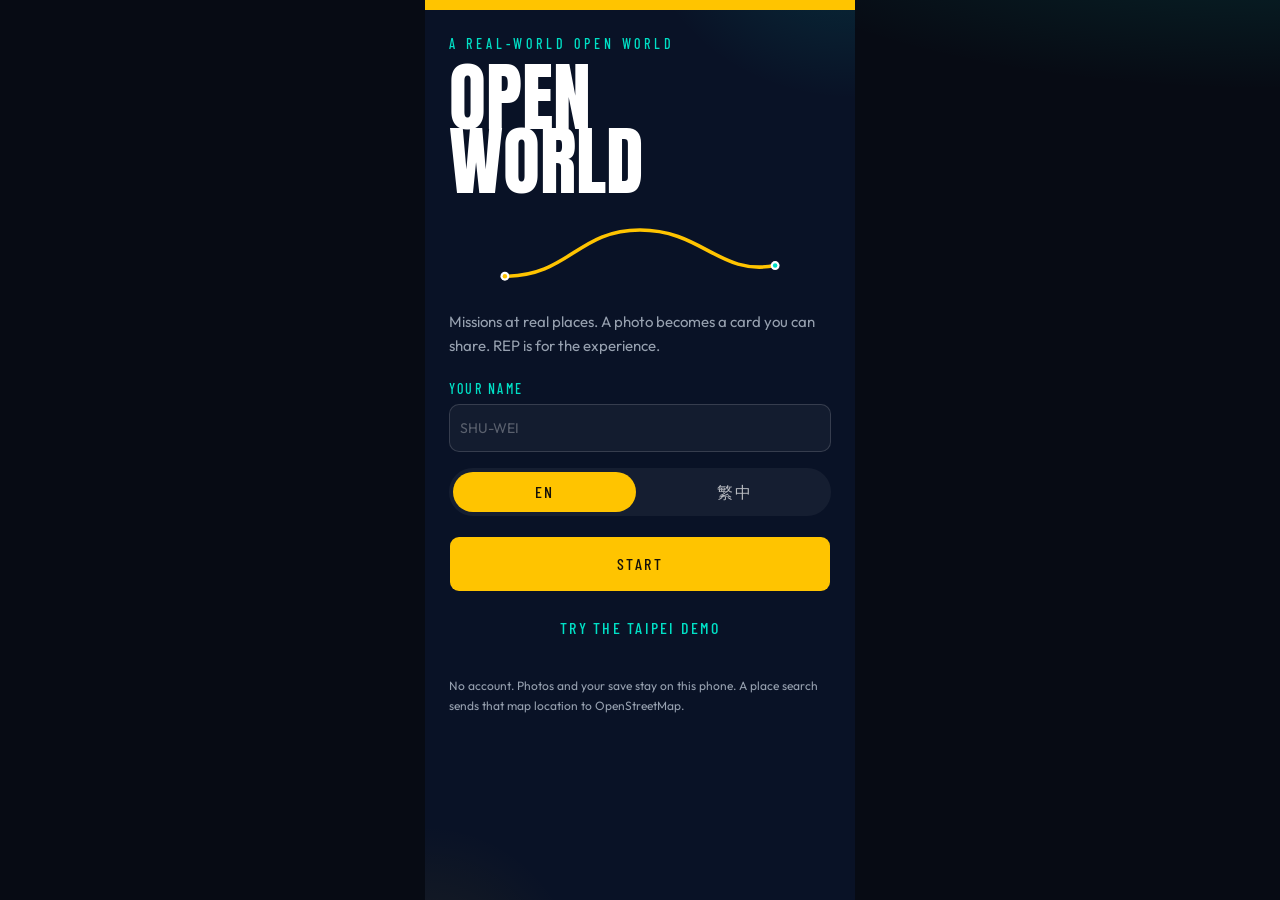
<file: index.html>
<!DOCTYPE html><html lang="en" class="dark h-full antialiased"><head><meta charSet="utf-8"/><link rel="preconnect" href="/" crossorigin=""/><meta name="viewport" content="width=device-width, initial-scale=1, viewport-fit=cover"/><link rel="stylesheet" href="/_next/static/chunks/3cpn9yuskxcg9.css" data-precedence="next"/><link rel="stylesheet" href="/_next/static/chunks/2ddmrojwgxvfe.css" data-precedence="next"/><link rel="preload" as="script" fetchPriority="low" href="/_next/static/chunks/0xa--a0onjdk5.js"/><script src="/_next/static/chunks/1dvheboohuxtk.js" async=""></script><script src="/_next/static/chunks/39_j1bdzreq0m.js" async=""></script><script src="/_next/static/chunks/turbopack-2u1d16houkiyo.js" async=""></script><script src="/_next/static/chunks/26xk0eqm2p569.js" async=""></script><script src="/_next/static/chunks/0a-i5g1e-lqle.js" async=""></script><script src="/_next/static/chunks/2zt9_sg4eadkt.js" async=""></script><meta name="theme-color" content="#091226"/><title>OPENWORLD</title><meta name="description" content="A real-world open-world game. Missions nearby. Cards you can share. REP for the experience."/><meta name="application-name" content="OPENWORLD"/><link rel="manifest" href="/manifest.webmanifest"/><meta name="format-detection" content="telephone=no"/><meta name="mobile-web-app-capable" content="yes"/><meta name="apple-mobile-web-app-title" content="OPENWORLD"/><meta name="apple-mobile-web-app-status-bar-style" content="black-translucent"/><link rel="icon" href="/favicon.ico?favicon.117ezoe8m31dk.ico" sizes="48x48" type="image/x-icon"/><link rel="icon" href="/icons/icon-192.png" sizes="192x192" type="image/png"/><link rel="apple-touch-icon" href="/icons/apple-touch-icon.png" sizes="180x180"/><script src="/_next/static/chunks/0cz1d0mv5g_q7.js" noModule=""></script></head><body class="min-h-dvh"><div hidden=""><!--$--><!--/$--></div><div class="grid min-h-dvh place-items-center bg-ink"><div class="text-center"><div class="font-display text-5xl tracking-wide text-white">OPENWORLD</div><div class="mt-3 font-condensed text-sm tracking-[0.28em] text-teal">LOADING SAVE</div></div></div><!--$--><!--/$--><script id="_R_">(globalThis["TURBOPACK"] || (globalThis["TURBOPACK"] = [])).push({"otherChunks":["static/chunks/0xa--a0onjdk5.js","static/chunks/1dvheboohuxtk.js","static/chunks/39_j1bdzreq0m.js"],"runtimeModuleIds":[94553]});</script><script src="/_next/static/chunks/0xa--a0onjdk5.js" async=""></script><script>(self.__next_f=self.__next_f||[]).push([0])</script><script>self.__next_f.push([1,"1:\"$Sreact.fragment\"\n2:\"/_next/static/chunks/26xk0eqm2p569.js\"\n3:I[39756,[\"$2\"],\"default\"]\n4:I[37457,[\"$2\"],\"default\"]\n5:I[33334,[\"$2\"],\"PwaRegister\"]\n7:\"/_next/static/chunks/0a-i5g1e-lqle.js\"\n8:\"/_next/static/chunks/2zt9_sg4eadkt.js\"\n9:I[24863,[\"$2\",\"$7\",\"$8\"],\"GameApp\"]\na:I[97367,[\"$2\"],\"OutletBoundary\"]\nb:\"$Sreact.suspense\"\nd:\"ViewportBoundary\"\ne:I[97367,[\"$2\"],\"$d\"]\n10:\"MetadataBoundary\"\n11:I[97367,[\"$2\"],\"$10\"]\n13:I[68027,[\"$2\"],\"default\",1]\n:HL[\"/_next/static/chunks/3cpn9yuskxcg9.css\",\"style\"]\n:HC[\"/\",\"\"]\n:HL[\"/_next/static/chunks/2ddmrojwgxvfe.css\",\"style\"]\n6:[[\"children\",{\"s\":\"__PAGE__\",\"h\":512,\"d\":{\"r\":[\"$\",\"$1\",\"c\",{\"children\":[[\"$\",\"$L9\",null,{}],[[\"$\",\"link\",\"0\",{\"rel\":\"stylesheet\",\"href\":\"/_next/static/chunks/2ddmrojwgxvfe.css\",\"precedence\":\"next\",\"crossOrigin\":\"$undefined\",\"nonce\":\"$undefined\"}],[\"$\",\"script\",\"script-0\",{\"src\":\"/_next/static/chunks/0a-i5g1e-lqle.js\",\"async\":true,\"nonce\":\"$undefined\"}],[\"$\",\"script\",\"script-1\",{\"src\":\"/_next/static/chunks/2zt9_sg4eadkt.js\",\"async\":true,\"nonce\":\"$undefined\"}]],[\"$\",\"$La\",null,{\"children\":[\"$\",\"$b\",null,{\"name\":\"Next.MetadataOutlet\",\"children\":\"$@c\"}]}]]}],\"p\":false,\"v\":null}}]]\n0:{\"P\":null,\"c\":[\"\",\"\"],\"q\":\"\",\"i\":false,\"t\":{\"t\":{\"s\":\"\",\"h\":528,\"d\":{\"r\":[\"$\",\"$1\",\"c\",{\"children\":[[[\"$\",\"link\",\"0\",{\"rel\":\"stylesheet\",\"href\":\"/_next/static/chunks/3cpn9yuskxcg9.css\",\"precedence\":\"next\",\"crossOrigin\":\"$undefined\",\"nonce\":\"$undefined\"}],[\"$\",\"script\",\"script-0\",{\"src\":\"/_next/static/chunks/26xk0eqm2p569.js\",\"async\":true,\"nonce\":\"$undefined\"}]],[\"$\",\"html\",null,{\"lang\":\"en\",\"className\":\"dark h-full antialiased\",\"children\":[\"$\",\"body\",null,{\"className\":\"min-h-dvh\",\"children\":[[\"$\",\"$L3\",null,{\"parallelRouterKey\":\"children\",\"error\":\"$undefined\",\"errorStyles\":\"$undefined\",\"errorScripts\":\"$undefined\",\"template\":[\"$\",\"$L4\",null,{}],\"templateStyles\":\"$undefined\",\"templateScripts\":\"$undefined\",\"notFound\":[[[\"$\",\"title\",null,{\"children\":\"404: This page could not be found.\"}],[\"$\",\"div\",null,{\"style\":{\"fontFamily\":\"system-ui,\\\"Segoe UI\\\",Roboto,Helvetica,Arial,sans-serif,\\\"Apple Color Emoji\\\",\\\"Segoe UI Emoji\\\"\",\"height\":\"100vh\",\"textAlign\":\"center\",\"display\":\"flex\",\"flexDirection\":\"column\",\"alignItems\":\"center\",\"justifyContent\":\"center\"},\"children\":[\"$\",\"div\",null,{\"children\":[[\"$\",\"style\",null,{\"dangerouslySetInnerHTML\":{\"__html\":\"body{color:#000;background:#fff;margin:0}.next-error-h1{border-right:1px solid rgba(0,0,0,.3)}@media (prefers-color-scheme:dark){body{color:#fff;background:#000}.next-error-h1{border-right:1px solid rgba(255,255,255,.3)}}\"}}],[\"$\",\"h1\",null,{\"className\":\"next-error-h1\",\"style\":{\"display\":\"inline-block\",\"margin\":\"0 20px 0 0\",\"padding\":\"0 23px 0 0\",\"fontSize\":24,\"fontWeight\":500,\"verticalAlign\":\"top\",\"lineHeight\":\"49px\"},\"children\":404}],[\"$\",\"div\",null,{\"style\":{\"display\":\"inline-block\"},\"children\":[\"$\",\"h2\",null,{\"style\":{\"fontSize\":14,\"fontWeight\":400,\"lineHeight\":\"49px\",\"margin\":0},\"children\":\"This page could not be found.\"}]}]]}]}]],[]],\"forbidden\":\"$undefined\",\"unauthorized\":\"$undefined\"}],[\"$\",\"$L5\",null,{}]]}]}]]}],\"p\":false,\"v\":null},\"c\":\"$Q6\"},\"h\":{\"r\":[\"$\",\"$1\",\"h\",{\"children\":[null,[\"$\",\"$Le\",null,{\"children\":\"$Lf\"}],[\"$\",\"$L11\",null,{\"children\":[[\"$\",\"div\",null,{\"hidden\":true,\"children\":[\"$\",\"$b\",null,{\"name\":\"Next.Metadata\",\"children\":\"$L12\"}]}],null]}],null]}],\"p\":false,\"v\":null}},\"m\":\"$undefined\",\"G\":[\"$13\",[[\"$\",\"link\",\"0\",{\"rel\":\"stylesheet\",\"href\":\"/_next/static/chunks/3cpn9yuskxcg9.css\",\"precedence\":\"next\",\"crossOrigin\":\"$undefined\",\"nonce\":\"$undefined\"}]]],\"S\":true,\"r\":\"$undefined\",\"s\":\"$undefined\",\"a\":\"$undefined\",\"l\":\"$undefined\",\"p\":\"$undefined\",\"d\":\"$undefined\",\"b\":\"Z3m6jj2Qt_SIzEOcda5C7\"}\nf:[[\"$\",\"meta\",\"0\",{\"charSet\":\"utf-8\"}],[\"$\",\"meta\",\"1\",{\"name\":\"viewport\",\"content\":\"width=device-width, initial-scale=1, viewport-fit=cover\"}],[\"$\",\"meta\",\"2\",{\"name\":\"theme-color\",\"content\":\"#091226\"}]]\n14:I[27201,[\"$2\"],\"IconMark\"]\nc:null\n12:[[\"$\",\"title\",\"0\",{\"children\":\"OPENWORLD\"}],[\"$\",\"meta\",\"1\",{\"name\":\"description\",\"content\":\"A real-world open-world game. Missions nearby. Cards you can share. REP for the experience.\"}],[\"$\",\"meta\",\"2\",{\"name\":\"application-name\",\"content\":\"OPENWORLD\"}],[\"$\",\"link\",\"3\",{\"rel\":\"manifest\",\"href\":\"/manifest.webmanifest\",\"crossOrigin\":\"$undefined\"}],[\"$\",\"meta\",\"4\",{\"name\":\"format-detection\",\"content\":\"telephone=no\"}],[\"$\",\"meta\",\"5\",{\"name\":\"mobile-web-app-capable\",\"content\":\"yes\"}],[\"$\",\"meta\",\"6\",{\"name\":\"apple-mobile-web-app-title\",\"content\":\"OPENWORLD\"}],[\"$\",\"meta\",\"7\",{\"name\":\"apple-mobile-web-app-status-bar-style\",\"content\":\"black-translucent\"}],[\"$\",\"link\",\"8\",{\"rel\":\"icon\",\"href\":\"/favicon.ico?favicon.117ezoe8m31dk.ico\",\"sizes\":\"48x48\",\"type\":\"image/x-icon\"}],[\"$\",\"link\",\"9\",{\"rel\":\"icon\",\"href\":\"/icons/icon-192.png\",\"sizes\":\"192x192\",\"type\":\"image/png\"}],[\"$\",\"link\",\"10\",{\"rel\":\"apple-touch-icon\",\"href\":\"/icons/apple-touch-icon.png\",\"sizes\":\"180x180\"}],[\"$\",\"$L14\",\"11\",{}]]\n"])</script></body></html>
</file>
<file: _next/static/chunks/3cpn9yuskxcg9.css>
@font-face{font-family:Anton;font-style:normal;font-display:swap;font-weight:400;src:url(../media/anton-latin-400-normal.2c_xnsc2yf3c2.woff2)format("woff2"),url(../media/anton-latin-400-normal.18u6h8o_3j6ll.woff)format("woff")}
@font-face{font-family:Barlow Condensed;font-style:normal;font-display:swap;font-weight:500;src:url(../media/barlow-condensed-latin-500-normal.3wun_rgcl0ums.woff2)format("woff2"),url(../media/barlow-condensed-latin-500-normal.28rq7sis4b5t1.woff)format("woff")}
@font-face{font-family:Barlow Condensed;font-style:normal;font-display:swap;font-weight:600;src:url(../media/barlow-condensed-latin-600-normal.289y3avl9x-vx.woff2)format("woff2"),url(../media/barlow-condensed-latin-600-normal.0gvkp1c3flf_w.woff)format("woff")}
@font-face{font-family:Barlow Condensed;font-style:normal;font-display:swap;font-weight:700;src:url(../media/barlow-condensed-latin-700-normal.21s4tc4km7afu.woff2)format("woff2"),url(../media/barlow-condensed-latin-700-normal.1on3xg---ibgx.woff)format("woff")}
@font-face{font-family:Outfit;font-style:normal;font-display:swap;font-weight:400;src:url(../media/outfit-latin-400-normal.0qc9jx-02bjhr.woff2)format("woff2"),url(../media/outfit-latin-400-normal.37r-0e7n667xn.woff)format("woff")}
@font-face{font-family:Outfit;font-style:normal;font-display:swap;font-weight:500;src:url(../media/outfit-latin-500-normal.3r7bui-qf0qs6.woff2)format("woff2"),url(../media/outfit-latin-500-normal.19m0jrgfggs83.woff)format("woff")}
@font-face{font-family:Outfit;font-style:normal;font-display:swap;font-weight:600;src:url(../media/outfit-latin-600-normal.3s68twez8chh7.woff2)format("woff2"),url(../media/outfit-latin-600-normal.2q9xwmp-q4tgu.woff)format("woff")}
@layer properties{@supports (((-webkit-hyphens:none)) and (not (margin-trim:inline))) or ((-moz-orient:inline) and (not (color:rgb(from red r g b)))){:root,:host{--shimmer-angle:20deg}*,:before,:after,::backdrop{--tw-translate-x:0;--tw-translate-y:0;--tw-translate-z:0;--tw-rotate-x:initial;--tw-rotate-y:initial;--tw-rotate-z:initial;--tw-skew-x:initial;--tw-skew-y:initial;--tw-space-y-reverse:0;--tw-border-style:solid;--tw-leading:initial;--tw-font-weight:initial;--tw-tracking:initial;--tw-shadow:0 0 #0000;--tw-shadow-color:initial;--tw-shadow-alpha:100%;--tw-inset-shadow:0 0 #0000;--tw-inset-shadow-color:initial;--tw-inset-shadow-alpha:100%;--tw-ring-color:initial;--tw-ring-shadow:0 0 #0000;--tw-inset-ring-color:initial;--tw-inset-ring-shadow:0 0 #0000;--tw-ring-inset:initial;--tw-ring-offset-width:0px;--tw-ring-offset-color:#fff;--tw-ring-offset-shadow:0 0 #0000;--tw-outline-style:solid;--tw-blur:initial;--tw-brightness:initial;--tw-contrast:initial;--tw-grayscale:initial;--tw-hue-rotate:initial;--tw-invert:initial;--tw-opacity:initial;--tw-saturate:initial;--tw-sepia:initial;--tw-drop-shadow:initial;--tw-drop-shadow-color:initial;--tw-drop-shadow-alpha:100%;--tw-drop-shadow-size:initial;--tw-backdrop-blur:initial;--tw-backdrop-brightness:initial;--tw-backdrop-contrast:initial;--tw-backdrop-grayscale:initial;--tw-backdrop-hue-rotate:initial;--tw-backdrop-invert:initial;--tw-backdrop-opacity:initial;--tw-backdrop-saturate:initial;--tw-backdrop-sepia:initial;--tw-duration:initial;--tw-content:"";--tw-animation-delay:0s;--tw-animation-direction:normal;--tw-animation-duration:initial;--tw-animation-fill-mode:none;--tw-animation-iteration-count:1;--tw-enter-blur:0;--tw-enter-opacity:1;--tw-enter-rotate:0;--tw-enter-scale:1;--tw-enter-translate-x:0;--tw-enter-translate-y:0;--tw-exit-blur:0;--tw-exit-opacity:1;--tw-exit-rotate:0;--tw-exit-scale:1;--tw-exit-translate-x:0;--tw-exit-translate-y:0;--scroll-fade-t:0px;--scroll-fade-b:0px;--scroll-fade-s:0px;--scroll-fade-e:0px;--scroll-fade-mask:initial;--shimmer-image:initial;--shimmer-text-fill:initial}}}@layer theme{:root,:host{--color-black:#000;--color-white:#fff;--spacing:.25rem;--container-sm:24rem;--text-xs:.75rem;--text-xs--line-height:calc(1 / .75);--text-sm:.875rem;--text-sm--line-height:calc(1.25 / .875);--text-base:1rem;--text-base--line-height:calc(1.5 / 1);--text-lg:1.125rem;--text-lg--line-height:calc(1.75 / 1.125);--text-2xl:1.5rem;--text-2xl--line-height:calc(2 / 1.5);--text-3xl:1.875rem;--text-3xl--line-height:calc(2.25 / 1.875);--text-4xl:2.25rem;--text-4xl--line-height:calc(2.5 / 2.25);--text-5xl:3rem;--text-5xl--line-height:1;--font-weight-medium:500;--tracking-wide:.025em;--tracking-widest:.1em;--leading-relaxed:1.625;--radius-md:calc(var(--radius) * .8);--animate-pulse:pulse 2s cubic-bezier(.4, 0, .6, 1) infinite;--blur-xs:4px;--blur-md:12px;--default-transition-duration:.15s;--default-transition-timing-function:cubic-bezier(.4, 0, .2, 1);--default-font-family:"Outfit", "PingFang TC", "Noto Sans CJK TC", "WenQuanYi Micro Hei", sans-serif;--default-mono-font-family:var(--font-geist-mono)}}@layer base{*,:after,:before,::backdrop{box-sizing:border-box;border:0 solid;margin:0;padding:0}::file-selector-button{box-sizing:border-box;border:0 solid;margin:0;padding:0}html,:host{-webkit-text-size-adjust:100%;tab-size:4;line-height:1.5;font-family:var(--default-font-family,-apple-system, BlinkMacSystemFont, "Segoe UI", Roboto, "Helvetica Neue", "Noto Sans", Arial, sans-serif, "Apple Color Emoji", "Segoe UI Emoji", "Segoe UI Symbol", "Noto Color Emoji");font-feature-settings:var(--default-font-feature-settings,normal);font-variation-settings:var(--default-font-variation-settings,normal);-webkit-tap-highlight-color:transparent}hr{height:0;color:inherit;border-top-width:1px}abbr:where([title]){-webkit-text-decoration:underline dotted;text-decoration:underline dotted}h1,h2,h3,h4,h5,h6{font-size:inherit;font-weight:inherit}a{color:inherit;-webkit-text-decoration:inherit;-webkit-text-decoration:inherit;-webkit-text-decoration:inherit;-webkit-text-decoration:inherit;text-decoration:inherit}b,strong{font-weight:bolder}code,kbd,samp,pre{font-family:var(--default-mono-font-family,ui-monospace, SFMono-Regular, Menlo, Monaco, Consolas, "Liberation Mono", "Courier New", monospace);font-feature-settings:var(--default-mono-font-feature-settings,normal);font-variation-settings:var(--default-mono-font-variation-settings,normal);font-size:1em}small{font-size:80%}sub,sup{vertical-align:baseline;font-size:75%;line-height:0;position:relative}sub{bottom:-.25em}sup{top:-.5em}table{text-indent:0;border-color:inherit;border-collapse:collapse}:-moz-focusring:where(:not(iframe)){outline:auto}progress{vertical-align:baseline}summary{display:list-item}ol,ul,menu{list-style:none}img,svg,video,canvas,audio,iframe,embed,object{vertical-align:middle;display:block}img,video{max-width:100%;height:auto}button,input,select,optgroup,textarea{font:inherit;font-feature-settings:inherit;font-variation-settings:inherit;letter-spacing:inherit;color:inherit;opacity:1;background-color:#0000;border-radius:0}::file-selector-button{font:inherit;font-feature-settings:inherit;font-variation-settings:inherit;letter-spacing:inherit;color:inherit;opacity:1;background-color:#0000;border-radius:0}:where(select:is([multiple],[size])) optgroup{font-weight:bolder}:where(select:is([multiple],[size])) optgroup option{padding-inline-start:20px}::file-selector-button{margin-inline-end:4px}::placeholder{opacity:1}@supports (not ((-webkit-appearance:-apple-pay-button))) or (contain-intrinsic-size:1px){::placeholder{color:currentColor}@supports (color:color-mix(in lab, red, red)){::placeholder{color:color-mix(in oklab, currentcolor 50%, transparent)}}}textarea{resize:vertical}::-webkit-search-decoration{-webkit-appearance:none}::-webkit-date-and-time-value{min-height:1lh;text-align:inherit}::-webkit-datetime-edit{display:inline-flex}::-webkit-datetime-edit-fields-wrapper{padding:0}::-webkit-datetime-edit{padding-block:0}::-webkit-datetime-edit-year-field{padding-block:0}::-webkit-datetime-edit-month-field{padding-block:0}::-webkit-datetime-edit-day-field{padding-block:0}::-webkit-datetime-edit-hour-field{padding-block:0}::-webkit-datetime-edit-minute-field{padding-block:0}::-webkit-datetime-edit-second-field{padding-block:0}::-webkit-datetime-edit-millisecond-field{padding-block:0}::-webkit-datetime-edit-meridiem-field{padding-block:0}::-webkit-calendar-picker-indicator{line-height:1}:-moz-ui-invalid{box-shadow:none}button,input:where([type=button],[type=reset],[type=submit]){appearance:button}::file-selector-button{appearance:button}::-webkit-inner-spin-button{height:auto}::-webkit-outer-spin-button{height:auto}[hidden]:where(:not([hidden=until-found])){display:none!important}*{border-color:var(--border);outline-color:var(--ring)}@supports (color:color-mix(in lab, red, red)){*{outline-color:color-mix(in oklab, var(--ring) 50%, transparent)}}body{background-color:var(--background);color:var(--foreground)}html{font-family:Outfit,PingFang TC,Noto Sans CJK TC,WenQuanYi Micro Hei,sans-serif}body{color:#f4f7fb;background:#070b14}}@layer components;@layer utilities{.pointer-events-none{pointer-events:none}.visible{visibility:visible}.sr-only{clip-path:inset(50%);white-space:nowrap;border-width:0;width:1px;height:1px;margin:-1px;padding:0;position:absolute;overflow:hidden}.absolute{position:absolute}.fixed{position:fixed}.relative{position:relative}.static{position:static}.sticky{position:sticky}.inset-0{inset:0}.top-0{top:0}.top-1\/2{top:50%}.top-2{top:calc(var(--spacing) * 2)}.right-2{right:calc(var(--spacing) * 2)}.bottom-0{bottom:0}.bottom-24{bottom:calc(var(--spacing) * 24)}.left-0{left:0}.left-1\/2{left:50%}.isolate{isolation:isolate}.z-20{z-index:20}.z-30{z-index:30}.z-40{z-index:40}.z-50{z-index:50}.container{width:100%}@media (min-width:40rem){.container{max-width:40rem}}@media (min-width:48rem){.container{max-width:48rem}}@media (min-width:64rem){.container{max-width:64rem}}@media (min-width:80rem){.container{max-width:80rem}}@media (min-width:96rem){.container{max-width:96rem}}.-mx-4{margin-inline:calc(var(--spacing) * -4)}.mt-1{margin-top:var(--spacing)}.mt-2{margin-top:calc(var(--spacing) * 2)}.mt-3{margin-top:calc(var(--spacing) * 3)}.mt-4{margin-top:calc(var(--spacing) * 4)}.mt-5{margin-top:calc(var(--spacing) * 5)}.mt-6{margin-top:calc(var(--spacing) * 6)}.-mb-4{margin-bottom:calc(var(--spacing) * -4)}.mb-2{margin-bottom:calc(var(--spacing) * 2)}.ml-1{margin-left:var(--spacing)}.block{display:block}.flex{display:flex}.grid{display:grid}.hidden{display:none}.inline-block{display:inline-block}.inline-flex{display:inline-flex}.table{display:table}.field-sizing-content{field-sizing:content}.aspect-\[4\/5\]{aspect-ratio:4/5}.size-6{width:calc(var(--spacing) * 6);height:calc(var(--spacing) * 6)}.size-7{width:calc(var(--spacing) * 7);height:calc(var(--spacing) * 7)}.size-8{width:calc(var(--spacing) * 8);height:calc(var(--spacing) * 8)}.size-9{width:calc(var(--spacing) * 9);height:calc(var(--spacing) * 9)}.h-1{height:var(--spacing)}.h-2\.5{height:calc(var(--spacing) * 2.5)}.h-3{height:calc(var(--spacing) * 3)}.h-3\.5{height:calc(var(--spacing) * 3.5)}.h-6{height:calc(var(--spacing) * 6)}.h-7{height:calc(var(--spacing) * 7)}.h-8{height:calc(var(--spacing) * 8)}.h-9{height:calc(var(--spacing) * 9)}.h-10{height:calc(var(--spacing) * 10)}.h-11{height:calc(var(--spacing) * 11)}.h-12{height:calc(var(--spacing) * 12)}.h-14{height:calc(var(--spacing) * 14)}.h-16{height:calc(var(--spacing) * 16)}.h-20{height:calc(var(--spacing) * 20)}.h-24{height:calc(var(--spacing) * 24)}.h-40{height:calc(var(--spacing) * 40)}.h-\[52dvh\]{height:52dvh}.h-full{height:100%}.min-h-16{min-height:calc(var(--spacing) * 16)}.min-h-24{min-height:calc(var(--spacing) * 24)}.min-h-dvh{min-height:100dvh}.w-1\.5{width:calc(var(--spacing) * 1.5)}.w-3{width:calc(var(--spacing) * 3)}.w-3\.5{width:calc(var(--spacing) * 3.5)}.w-16{width:calc(var(--spacing) * 16)}.w-24{width:calc(var(--spacing) * 24)}.w-\[min\(92\%\,400px\)\]{width:min(92%,400px)}.w-full{width:100%}.max-w-\[430px\]{max-width:430px}.max-w-\[calc\(100\%-2rem\)\]{max-width:calc(100% - 2rem)}.min-w-0{min-width:0}.flex-1{flex:1}.shrink-0{flex-shrink:0}.-translate-x-1\/2{--tw-translate-x:calc(calc(1 / 2 * 100%) * -1);translate:var(--tw-translate-x) var(--tw-translate-y)}.-translate-y-1\/2{--tw-translate-y:calc(calc(1 / 2 * 100%) * -1);translate:var(--tw-translate-x) var(--tw-translate-y)}.transform{transform:var(--tw-rotate-x,) var(--tw-rotate-y,) var(--tw-rotate-z,) var(--tw-skew-x,) var(--tw-skew-y,)}.animate-pulse{animation:var(--animate-pulse)}.grid-cols-2{grid-template-columns:repeat(2,minmax(0,1fr))}.grid-cols-4{grid-template-columns:repeat(4,minmax(0,1fr))}.flex-col{flex-direction:column}.flex-col-reverse{flex-direction:column-reverse}.flex-wrap{flex-wrap:wrap}.place-items-center{place-items:center}.items-center{align-items:center}.items-end{align-items:flex-end}.items-start{align-items:flex-start}.justify-between{justify-content:space-between}.justify-center{justify-content:center}.gap-1{gap:var(--spacing)}.gap-1\.5{gap:calc(var(--spacing) * 1.5)}.gap-2{gap:calc(var(--spacing) * 2)}.gap-3{gap:calc(var(--spacing) * 3)}.gap-4{gap:calc(var(--spacing) * 4)}:where(.space-y-1>:not(:last-child)){--tw-space-y-reverse:0;margin-block-start:calc(var(--spacing) * var(--tw-space-y-reverse));margin-block-end:calc(var(--spacing) * calc(1 - var(--tw-space-y-reverse)))}:where(.space-y-2>:not(:last-child)){--tw-space-y-reverse:0;margin-block-start:calc(calc(var(--spacing) * 2) * var(--tw-space-y-reverse));margin-block-end:calc(calc(var(--spacing) * 2) * calc(1 - var(--tw-space-y-reverse)))}:where(.space-y-3>:not(:last-child)){--tw-space-y-reverse:0;margin-block-start:calc(calc(var(--spacing) * 3) * var(--tw-space-y-reverse));margin-block-end:calc(calc(var(--spacing) * 3) * calc(1 - var(--tw-space-y-reverse)))}:where(.space-y-4>:not(:last-child)){--tw-space-y-reverse:0;margin-block-start:calc(calc(var(--spacing) * 4) * var(--tw-space-y-reverse));margin-block-end:calc(calc(var(--spacing) * 4) * calc(1 - var(--tw-space-y-reverse)))}:where(.space-y-5>:not(:last-child)){--tw-space-y-reverse:0;margin-block-start:calc(calc(var(--spacing) * 5) * var(--tw-space-y-reverse));margin-block-end:calc(calc(var(--spacing) * 5) * calc(1 - var(--tw-space-y-reverse)))}.overflow-hidden{overflow:hidden}.overflow-x-auto{overflow-x:auto}.overflow-y-auto{overflow-y:auto}.rounded-2xl{border-radius:calc(var(--radius) * 1.8)}.rounded-\[min\(var\(--radius-md\)\,10px\)\]{border-radius:min(var(--radius-md), 10px)}.rounded-\[min\(var\(--radius-md\)\,12px\)\]{border-radius:min(var(--radius-md), 12px)}.rounded-full{border-radius:2147483647px}.rounded-lg{border-radius:var(--radius)}.rounded-xl{border-radius:calc(var(--radius) * 1.4)}.rounded-b-xl{border-bottom-right-radius:calc(var(--radius) * 1.4);border-bottom-left-radius:calc(var(--radius) * 1.4)}.border{border-style:var(--tw-border-style);border-width:1px}.border-2{border-style:var(--tw-border-style);border-width:2px}.border-t{border-top-style:var(--tw-border-style);border-top-width:1px}.border-b{border-bottom-style:var(--tw-border-style);border-bottom-width:1px}.border-black{border-color:var(--color-black)}.border-border{border-color:var(--border)}.border-gold{border-color:#ffc400}.border-gold\/30{border-color:#ffc4004d;border-color:lab(82.8188% 12.1589 83.5495/.3)}.border-gold\/40{border-color:#ffc40066;border-color:lab(82.8188% 12.1589 83.5495/.4)}.border-input{border-color:var(--input)}.border-teal\/40{border-color:#00e0c666;border-color:lab(80.101% -51.5905 -.757933/.4)}.border-transparent{border-color:#0000}.border-white{border-color:var(--color-white)}.border-white\/10{border-color:#ffffff1a}@supports (color:color-mix(in lab, red, red)){.border-white\/10{border-color:color-mix(in oklab, var(--color-white) 10%, transparent)}}.border-white\/15{border-color:#ffffff26}@supports (color:color-mix(in lab, red, red)){.border-white\/15{border-color:color-mix(in oklab, var(--color-white) 15%, transparent)}}.border-white\/20{border-color:#fff3}@supports (color:color-mix(in lab, red, red)){.border-white\/20{border-color:color-mix(in oklab, var(--color-white) 20%, transparent)}}.bg-\[\#0c1730\]{background-color:#0c1730}.bg-\[\#0e1c1b\]{background-color:#0e1c1b}.bg-\[\#101b33\]{background-color:#101b33}.bg-\[\#14180f\]{background-color:#14180f}.bg-\[\#091226\]\/85{background-color:#091226d9;background-color:lab(5.52737% 1.58896 -14.8411/.85)}.bg-\[\#091226\]\/92{background-color:#091226eb;background-color:lab(5.52737% 1.58896 -14.8411/.92)}.bg-background{background-color:var(--background)}.bg-black{background-color:var(--color-black)}.bg-black\/10{background-color:#0000001a}@supports (color:color-mix(in lab, red, red)){.bg-black\/10{background-color:color-mix(in oklab, var(--color-black) 10%, transparent)}}.bg-destructive\/10{background-color:var(--destructive)}@supports (color:color-mix(in lab, red, red)){.bg-destructive\/10{background-color:color-mix(in oklab, var(--destructive) 10%, transparent)}}.bg-gold{background-color:#ffc400}.bg-ink{background-color:#070b14}.bg-muted\/50{background-color:var(--muted)}@supports (color:color-mix(in lab, red, red)){.bg-muted\/50{background-color:color-mix(in oklab, var(--muted) 50%, transparent)}}.bg-popover{background-color:var(--popover)}.bg-primary{background-color:var(--primary)}.bg-secondary{background-color:var(--secondary)}.bg-teal{background-color:#00e0c6}.bg-transparent{background-color:#0000}.bg-white\/5{background-color:#ffffff0d}@supports (color:color-mix(in lab, red, red)){.bg-white\/5{background-color:color-mix(in oklab, var(--color-white) 5%, transparent)}}.bg-white\/80{background-color:#fffc}@supports (color:color-mix(in lab, red, red)){.bg-white\/80{background-color:color-mix(in oklab, var(--color-white) 80%, transparent)}}.bg-clip-padding{background-clip:padding-box}.object-cover{object-fit:cover}.p-1{padding:var(--spacing)}.p-3{padding:calc(var(--spacing) * 3)}.p-4{padding:calc(var(--spacing) * 4)}.px-2{padding-inline:calc(var(--spacing) * 2)}.px-2\.5{padding-inline:calc(var(--spacing) * 2.5)}.px-3{padding-inline:calc(var(--spacing) * 3)}.px-4{padding-inline:calc(var(--spacing) * 4)}.px-6{padding-inline:calc(var(--spacing) * 6)}.py-0\.5{padding-block:calc(var(--spacing) * .5)}.py-1{padding-block:var(--spacing)}.py-2{padding-block:calc(var(--spacing) * 2)}.py-3{padding-block:calc(var(--spacing) * 3)}.py-4{padding-block:calc(var(--spacing) * 4)}.pt-\[max\(0\.6rem\,env\(safe-area-inset-top\)\)\]{padding-top:max(.6rem, env(safe-area-inset-top))}.pt-\[max\(0\.7rem\,env\(safe-area-inset-top\)\)\]{padding-top:max(.7rem, env(safe-area-inset-top))}.pt-\[max\(1\.5rem\,env\(safe-area-inset-top\)\)\]{padding-top:max(1.5rem, env(safe-area-inset-top))}.pb-1{padding-bottom:var(--spacing)}.pb-3{padding-bottom:calc(var(--spacing) * 3)}.pb-4{padding-bottom:calc(var(--spacing) * 4)}.pb-6{padding-bottom:calc(var(--spacing) * 6)}.pb-10{padding-bottom:calc(var(--spacing) * 10)}.pb-\[calc\(6\.5rem\+env\(safe-area-inset-bottom\)\)\]{padding-bottom:calc(6.5rem + env(safe-area-inset-bottom))}.pb-\[env\(safe-area-inset-bottom\)\]{padding-bottom:env(safe-area-inset-bottom)}.pl-5{padding-left:calc(var(--spacing) * 5)}.text-center{text-align:center}.text-justify{text-align:justify}.text-left{text-align:left}.text-right{text-align:right}.font-condensed{font-family:Barlow Condensed,PingFang TC,Noto Sans CJK TC,WenQuanYi Micro Hei,sans-serif}.font-display{font-family:Anton,PingFang TC,Noto Sans CJK TC,WenQuanYi Micro Hei,sans-serif}.font-heading{font-family:Anton,PingFang TC,Noto Sans CJK TC,sans-serif}.text-2xl{font-size:var(--text-2xl);line-height:var(--tw-leading,var(--text-2xl--line-height))}.text-3xl{font-size:var(--text-3xl);line-height:var(--tw-leading,var(--text-3xl--line-height))}.text-4xl{font-size:var(--text-4xl);line-height:var(--tw-leading,var(--text-4xl--line-height))}.text-5xl{font-size:var(--text-5xl);line-height:var(--tw-leading,var(--text-5xl--line-height))}.text-base{font-size:var(--text-base);line-height:var(--tw-leading,var(--text-base--line-height))}.text-lg{font-size:var(--text-lg);line-height:var(--tw-leading,var(--text-lg--line-height))}.text-sm{font-size:var(--text-sm);line-height:var(--tw-leading,var(--text-sm--line-height))}.text-xs{font-size:var(--text-xs);line-height:var(--tw-leading,var(--text-xs--line-height))}.text-\[0\.8rem\]{font-size:.8rem}.text-\[10px\]{font-size:10px}.text-\[11px\]{font-size:11px}.text-\[15px\]{font-size:15px}.text-\[28px\]{font-size:28px}.text-\[34px\]{font-size:34px}.text-\[76px\]{font-size:76px}.leading-\[0\.9\]{--tw-leading:.9;line-height:.9}.leading-\[0\.84\]{--tw-leading:.84;line-height:.84}.leading-\[0\.95\]{--tw-leading:.95;line-height:.95}.leading-none{--tw-leading:1;line-height:1}.leading-relaxed{--tw-leading:var(--leading-relaxed);line-height:var(--leading-relaxed)}.font-medium{--tw-font-weight:var(--font-weight-medium);font-weight:var(--font-weight-medium)}.tracking-\[0\.2em\]{--tw-tracking:.2em;letter-spacing:.2em}.tracking-\[0\.12em\]{--tw-tracking:.12em;letter-spacing:.12em}.tracking-\[0\.14em\]{--tw-tracking:.14em;letter-spacing:.14em}.tracking-\[0\.16em\]{--tw-tracking:.16em;letter-spacing:.16em}.tracking-\[0\.18em\]{--tw-tracking:.18em;letter-spacing:.18em}.tracking-\[0\.22em\]{--tw-tracking:.22em;letter-spacing:.22em}.tracking-\[0\.28em\]{--tw-tracking:.28em;letter-spacing:.28em}.tracking-wide{--tw-tracking:var(--tracking-wide);letter-spacing:var(--tracking-wide)}.tracking-widest{--tw-tracking:var(--tracking-widest);letter-spacing:var(--tracking-widest)}.whitespace-nowrap{white-space:nowrap}.text-\[\#06221c\]{color:#06221c}.text-\[\#14110a\]{color:#14110a}.text-destructive{color:var(--destructive)}.text-gold{color:#ffc400}.text-mute{color:#96a0af}.text-muted-foreground{color:var(--muted-foreground)}.text-popover-foreground{color:var(--popover-foreground)}.text-primary{color:var(--primary)}.text-primary-foreground{color:var(--primary-foreground)}.text-secondary-foreground{color:var(--secondary-foreground)}.text-teal{color:#00e0c6}.text-white{color:var(--color-white)}.text-white\/70{color:#ffffffb3}@supports (color:color-mix(in lab, red, red)){.text-white\/70{color:color-mix(in oklab, var(--color-white) 70%, transparent)}}.text-white\/80{color:#fffc}@supports (color:color-mix(in lab, red, red)){.text-white\/80{color:color-mix(in oklab, var(--color-white) 80%, transparent)}}.text-white\/85{color:#ffffffd9}@supports (color:color-mix(in lab, red, red)){.text-white\/85{color:color-mix(in oklab, var(--color-white) 85%, transparent)}}.lowercase{text-transform:lowercase}.uppercase{text-transform:uppercase}.underline-offset-4{text-underline-offset:4px}.antialiased{-webkit-font-smoothing:antialiased;-moz-osx-font-smoothing:grayscale}.shadow-2xl{--tw-shadow:0 25px 50px -12px var(--tw-shadow-color,#00000040);box-shadow:var(--tw-inset-shadow), var(--tw-inset-ring-shadow), var(--tw-ring-offset-shadow), var(--tw-ring-shadow), var(--tw-shadow)}.ring{--tw-ring-shadow:var(--tw-ring-inset,) 0 0 0 calc(1px + var(--tw-ring-offset-width)) var(--tw-ring-color,currentcolor);box-shadow:var(--tw-inset-shadow), var(--tw-inset-ring-shadow), var(--tw-ring-offset-shadow), var(--tw-ring-shadow), var(--tw-shadow)}.ring-0{--tw-ring-shadow:var(--tw-ring-inset,) 0 0 0 calc(0px + var(--tw-ring-offset-width)) var(--tw-ring-color,currentcolor);box-shadow:var(--tw-inset-shadow), var(--tw-inset-ring-shadow), var(--tw-ring-offset-shadow), var(--tw-ring-shadow), var(--tw-shadow)}.ring-1{--tw-ring-shadow:var(--tw-ring-inset,) 0 0 0 calc(1px + var(--tw-ring-offset-width)) var(--tw-ring-color,currentcolor);box-shadow:var(--tw-inset-shadow), var(--tw-inset-ring-shadow), var(--tw-ring-offset-shadow), var(--tw-ring-shadow), var(--tw-shadow)}.ring-foreground\/10{--tw-ring-color:var(--foreground)}@supports (color:color-mix(in lab, red, red)){.ring-foreground\/10{--tw-ring-color:color-mix(in oklab, var(--foreground) 10%, transparent)}}.outline{outline-style:var(--tw-outline-style);outline-width:1px}.filter{filter:var(--tw-blur,) var(--tw-brightness,) var(--tw-contrast,) var(--tw-grayscale,) var(--tw-hue-rotate,) var(--tw-invert,) var(--tw-saturate,) var(--tw-sepia,) var(--tw-drop-shadow,)}.backdrop-blur-md{--tw-backdrop-blur:blur(var(--blur-md));-webkit-backdrop-filter:var(--tw-backdrop-blur,) var(--tw-backdrop-brightness,) var(--tw-backdrop-contrast,) var(--tw-backdrop-grayscale,) var(--tw-backdrop-hue-rotate,) var(--tw-backdrop-invert,) var(--tw-backdrop-opacity,) var(--tw-backdrop-saturate,) var(--tw-backdrop-sepia,);backdrop-filter:var(--tw-backdrop-blur,) var(--tw-backdrop-brightness,) var(--tw-backdrop-contrast,) var(--tw-backdrop-grayscale,) var(--tw-backdrop-hue-rotate,) var(--tw-backdrop-invert,) var(--tw-backdrop-opacity,) var(--tw-backdrop-saturate,) var(--tw-backdrop-sepia,)}.transition{transition-property:color,background-color,border-color,outline-color,text-decoration-color,fill,stroke,--tw-gradient-from,--tw-gradient-via,--tw-gradient-to,opacity,box-shadow,transform,translate,scale,rotate,filter,-webkit-backdrop-filter,backdrop-filter,display,content-visibility,overlay,pointer-events;transition-timing-function:var(--tw-ease,var(--default-transition-timing-function));transition-duration:var(--tw-duration,var(--default-transition-duration))}.transition-all{transition-property:all;transition-timing-function:var(--tw-ease,var(--default-transition-timing-function));transition-duration:var(--tw-duration,var(--default-transition-duration))}.transition-colors{transition-property:color,background-color,border-color,outline-color,text-decoration-color,fill,stroke,--tw-gradient-from,--tw-gradient-via,--tw-gradient-to;transition-timing-function:var(--tw-ease,var(--default-transition-timing-function));transition-duration:var(--tw-duration,var(--default-transition-duration))}.transition-transform{transition-property:transform,translate,scale,rotate;transition-timing-function:var(--tw-ease,var(--default-transition-timing-function));transition-duration:var(--tw-duration,var(--default-transition-duration))}.duration-100{--tw-duration:.1s;transition-duration:.1s}.outline-none{--tw-outline-style:none;outline-style:none}.select-none{-webkit-user-select:none;user-select:none}.group-has-\[\:focus-visible\]\/field-label\:border-transparent:is(:where(.group\/field-label):has(:focus-visible) *){border-color:#0000}.group-has-\[\:focus-visible\]\/field-label\:ring-0:is(:where(.group\/field-label):has(:focus-visible) *){--tw-ring-shadow:var(--tw-ring-inset,) 0 0 0 calc(0px + var(--tw-ring-offset-width)) var(--tw-ring-color,currentcolor);box-shadow:var(--tw-inset-shadow), var(--tw-inset-ring-shadow), var(--tw-ring-offset-shadow), var(--tw-ring-shadow), var(--tw-shadow)}.group-data-\[disabled\=true\]\:pointer-events-none:is(:where(.group)[data-disabled=true] *){pointer-events:none}.group-data-\[disabled\=true\]\:opacity-50:is(:where(.group)[data-disabled=true] *){opacity:.5}.group-data-\[size\=default\]\/switch\:size-4:is(:where(.group\/switch)[data-size=default] *){width:calc(var(--spacing) * 4);height:calc(var(--spacing) * 4)}.group-data-\[size\=sm\]\/switch\:size-3:is(:where(.group\/switch)[data-size=sm] *){width:calc(var(--spacing) * 3);height:calc(var(--spacing) * 3)}.peer-disabled\:cursor-not-allowed:is(:where(.peer):disabled~*){cursor:not-allowed}.peer-disabled\:opacity-50:is(:where(.peer):disabled~*){opacity:.5}.file\:inline-flex::file-selector-button{display:inline-flex}.file\:h-6::file-selector-button{height:calc(var(--spacing) * 6)}.file\:border-0::file-selector-button{border-style:var(--tw-border-style);border-width:0}.file\:bg-transparent::file-selector-button{background-color:#0000}.file\:text-sm::file-selector-button{font-size:var(--text-sm);line-height:var(--tw-leading,var(--text-sm--line-height))}.file\:font-medium::file-selector-button{--tw-font-weight:var(--font-weight-medium);font-weight:var(--font-weight-medium)}.file\:text-foreground::file-selector-button{color:var(--foreground)}.placeholder\:text-muted-foreground::placeholder{color:var(--muted-foreground)}.placeholder\:text-white\/30::placeholder{color:#ffffff4d}@supports (color:color-mix(in lab, red, red)){.placeholder\:text-white\/30::placeholder{color:color-mix(in oklab, var(--color-white) 30%, transparent)}}.after\:absolute:after{content:var(--tw-content);position:absolute}.after\:-inset-x-3:after{content:var(--tw-content);inset-inline:calc(var(--spacing) * -3)}.after\:-inset-y-2:after{content:var(--tw-content);inset-block:calc(var(--spacing) * -2)}@media (hover:hover){.hover\:bg-\[color-mix\(in_oklch\,var\(--secondary\)\,var\(--foreground\)_5\%\)\]:hover{background-color:var(--secondary)}@supports (color:color-mix(in lab, red, red)){.hover\:bg-\[color-mix\(in_oklch\,var\(--secondary\)\,var\(--foreground\)_5\%\)\]:hover{background-color:color-mix(in oklch,var(--secondary),var(--foreground) 5%)}}.hover\:bg-destructive\/20:hover{background-color:var(--destructive)}@supports (color:color-mix(in lab, red, red)){.hover\:bg-destructive\/20:hover{background-color:color-mix(in oklab, var(--destructive) 20%, transparent)}}.hover\:bg-gold\/90:hover{background-color:#ffc400e6;background-color:lab(82.8188% 12.1589 83.5495/.9)}.hover\:bg-muted:hover{background-color:var(--muted)}.hover\:bg-primary\/80:hover{background-color:var(--primary)}@supports (color:color-mix(in lab, red, red)){.hover\:bg-primary\/80:hover{background-color:color-mix(in oklab, var(--primary) 80%, transparent)}}.hover\:bg-teal\/90:hover{background-color:#00e0c6e6;background-color:lab(80.101% -51.5905 -.757933/.9)}.hover\:text-foreground:hover{color:var(--foreground)}.hover\:underline:hover{text-decoration-line:underline}}.focus-visible\:border-destructive\/40:focus-visible{border-color:var(--destructive)}@supports (color:color-mix(in lab, red, red)){.focus-visible\:border-destructive\/40:focus-visible{border-color:color-mix(in oklab, var(--destructive) 40%, transparent)}}.focus-visible\:border-ring:focus-visible{border-color:var(--ring)}.focus-visible\:ring-3:focus-visible{--tw-ring-shadow:var(--tw-ring-inset,) 0 0 0 calc(3px + var(--tw-ring-offset-width)) var(--tw-ring-color,currentcolor);box-shadow:var(--tw-inset-shadow), var(--tw-inset-ring-shadow), var(--tw-ring-offset-shadow), var(--tw-ring-shadow), var(--tw-shadow)}.focus-visible\:ring-destructive\/20:focus-visible{--tw-ring-color:var(--destructive)}@supports (color:color-mix(in lab, red, red)){.focus-visible\:ring-destructive\/20:focus-visible{--tw-ring-color:color-mix(in oklab, var(--destructive) 20%, transparent)}}.focus-visible\:ring-ring\/50:focus-visible{--tw-ring-color:var(--ring)}@supports (color:color-mix(in lab, red, red)){.focus-visible\:ring-ring\/50:focus-visible{--tw-ring-color:color-mix(in oklab, var(--ring) 50%, transparent)}}.active\:not-aria-\[haspopup\]\:translate-y-px:active:not([aria-haspopup]){--tw-translate-y:1px;translate:var(--tw-translate-x) var(--tw-translate-y)}.disabled\:pointer-events-none:disabled{pointer-events:none}.disabled\:cursor-not-allowed:disabled{cursor:not-allowed}.disabled\:bg-input\/50:disabled{background-color:var(--input)}@supports (color:color-mix(in lab, red, red)){.disabled\:bg-input\/50:disabled{background-color:color-mix(in oklab, var(--input) 50%, transparent)}}.disabled\:opacity-50:disabled{opacity:.5}:where([data-slot=button-group]) .in-data-\[slot\=button-group\]\:rounded-lg{border-radius:var(--radius)}.has-data-\[icon\=inline-end\]\:pr-1\.5:has([data-icon=inline-end]){padding-right:calc(var(--spacing) * 1.5)}.has-data-\[icon\=inline-end\]\:pr-2:has([data-icon=inline-end]){padding-right:calc(var(--spacing) * 2)}.has-data-\[icon\=inline-start\]\:pl-1\.5:has([data-icon=inline-start]){padding-left:calc(var(--spacing) * 1.5)}.has-data-\[icon\=inline-start\]\:pl-2:has([data-icon=inline-start]){padding-left:calc(var(--spacing) * 2)}.aria-expanded\:bg-muted[aria-expanded=true]{background-color:var(--muted)}.aria-expanded\:bg-secondary[aria-expanded=true]{background-color:var(--secondary)}.aria-expanded\:text-foreground[aria-expanded=true]{color:var(--foreground)}.aria-expanded\:text-secondary-foreground[aria-expanded=true]{color:var(--secondary-foreground)}.aria-invalid\:border-destructive[aria-invalid=true]{border-color:var(--destructive)}.aria-invalid\:ring-3[aria-invalid=true]{--tw-ring-shadow:var(--tw-ring-inset,) 0 0 0 calc(3px + var(--tw-ring-offset-width)) var(--tw-ring-color,currentcolor);box-shadow:var(--tw-inset-shadow), var(--tw-inset-ring-shadow), var(--tw-ring-offset-shadow), var(--tw-ring-shadow), var(--tw-shadow)}.aria-invalid\:ring-destructive\/20[aria-invalid=true]{--tw-ring-color:var(--destructive)}@supports (color:color-mix(in lab, red, red)){.aria-invalid\:ring-destructive\/20[aria-invalid=true]{--tw-ring-color:color-mix(in oklab, var(--destructive) 20%, transparent)}}.data-\[size\=default\]\:h-\[18\.4px\][data-size=default]{height:18.4px}.data-\[size\=default\]\:w-\[32px\][data-size=default]{width:32px}.data-\[size\=sm\]\:h-\[14px\][data-size=sm]{height:14px}.data-\[size\=sm\]\:w-\[24px\][data-size=sm]{width:24px}@supports ((-webkit-backdrop-filter:var(--tw)) or (backdrop-filter:var(--tw))){.supports-backdrop-filter\:backdrop-blur-xs{--tw-backdrop-blur:blur(var(--blur-xs));-webkit-backdrop-filter:var(--tw-backdrop-blur,) var(--tw-backdrop-brightness,) var(--tw-backdrop-contrast,) var(--tw-backdrop-grayscale,) var(--tw-backdrop-hue-rotate,) var(--tw-backdrop-invert,) var(--tw-backdrop-opacity,) var(--tw-backdrop-saturate,) var(--tw-backdrop-sepia,);backdrop-filter:var(--tw-backdrop-blur,) var(--tw-backdrop-brightness,) var(--tw-backdrop-contrast,) var(--tw-backdrop-grayscale,) var(--tw-backdrop-hue-rotate,) var(--tw-backdrop-invert,) var(--tw-backdrop-opacity,) var(--tw-backdrop-saturate,) var(--tw-backdrop-sepia,)}}@media (min-width:40rem){.sm\:max-w-sm{max-width:var(--container-sm)}.sm\:flex-row{flex-direction:row}.sm\:justify-end{justify-content:flex-end}}@media (min-width:48rem){.md\:text-sm{font-size:var(--text-sm);line-height:var(--tw-leading,var(--text-sm--line-height))}}.dark\:border-input:is(.dark *){border-color:var(--input)}.dark\:bg-destructive\/20:is(.dark *){background-color:var(--destructive)}@supports (color:color-mix(in lab, red, red)){.dark\:bg-destructive\/20:is(.dark *){background-color:color-mix(in oklab, var(--destructive) 20%, transparent)}}.dark\:bg-input\/30:is(.dark *){background-color:var(--input)}@supports (color:color-mix(in lab, red, red)){.dark\:bg-input\/30:is(.dark *){background-color:color-mix(in oklab, var(--input) 30%, transparent)}}@media (hover:hover){.dark\:hover\:bg-destructive\/30:is(.dark *):hover{background-color:var(--destructive)}@supports (color:color-mix(in lab, red, red)){.dark\:hover\:bg-destructive\/30:is(.dark *):hover{background-color:color-mix(in oklab, var(--destructive) 30%, transparent)}}.dark\:hover\:bg-input\/50:is(.dark *):hover{background-color:var(--input)}@supports (color:color-mix(in lab, red, red)){.dark\:hover\:bg-input\/50:is(.dark *):hover{background-color:color-mix(in oklab, var(--input) 50%, transparent)}}.dark\:hover\:bg-muted\/50:is(.dark *):hover{background-color:var(--muted)}@supports (color:color-mix(in lab, red, red)){.dark\:hover\:bg-muted\/50:is(.dark *):hover{background-color:color-mix(in oklab, var(--muted) 50%, transparent)}}}.dark\:focus-visible\:ring-destructive\/40:is(.dark *):focus-visible{--tw-ring-color:var(--destructive)}@supports (color:color-mix(in lab, red, red)){.dark\:focus-visible\:ring-destructive\/40:is(.dark *):focus-visible{--tw-ring-color:color-mix(in oklab, var(--destructive) 40%, transparent)}}.dark\:disabled\:bg-input\/80:is(.dark *):disabled{background-color:var(--input)}@supports (color:color-mix(in lab, red, red)){.dark\:disabled\:bg-input\/80:is(.dark *):disabled{background-color:color-mix(in oklab, var(--input) 80%, transparent)}}.dark\:aria-invalid\:border-destructive\/50:is(.dark *)[aria-invalid=true]{border-color:var(--destructive)}@supports (color:color-mix(in lab, red, red)){.dark\:aria-invalid\:border-destructive\/50:is(.dark *)[aria-invalid=true]{border-color:color-mix(in oklab, var(--destructive) 50%, transparent)}}.dark\:aria-invalid\:ring-destructive\/40:is(.dark *)[aria-invalid=true]{--tw-ring-color:var(--destructive)}@supports (color:color-mix(in lab, red, red)){.dark\:aria-invalid\:ring-destructive\/40:is(.dark *)[aria-invalid=true]{--tw-ring-color:color-mix(in oklab, var(--destructive) 40%, transparent)}}.data-open\:animate-in:where([data-state=open]),.data-open\:animate-in:where([data-open]:not([data-open=false])){animation:enter var(--tw-animation-duration,var(--tw-duration,.15s))var(--tw-ease,ease)var(--tw-animation-delay,0s)var(--tw-animation-iteration-count,1)var(--tw-animation-direction,normal)var(--tw-animation-fill-mode,none)}.data-open\:fade-in-0:where([data-state=open]),.data-open\:fade-in-0:where([data-open]:not([data-open=false])){--tw-enter-opacity:0}.data-open\:zoom-in-95:where([data-state=open]),.data-open\:zoom-in-95:where([data-open]:not([data-open=false])){--tw-enter-scale:.95}.data-closed\:animate-out:where([data-state=closed]),.data-closed\:animate-out:where([data-closed]:not([data-closed=false])){animation:exit var(--tw-animation-duration,var(--tw-duration,.15s))var(--tw-ease,ease)var(--tw-animation-delay,0s)var(--tw-animation-iteration-count,1)var(--tw-animation-direction,normal)var(--tw-animation-fill-mode,none)}.data-closed\:fade-out-0:where([data-state=closed]),.data-closed\:fade-out-0:where([data-closed]:not([data-closed=false])){--tw-exit-opacity:0}.data-closed\:zoom-out-95:where([data-state=closed]),.data-closed\:zoom-out-95:where([data-closed]:not([data-closed=false])){--tw-exit-scale:.95}.data-checked\:bg-primary:where([data-state=checked]),.data-checked\:bg-primary:where([data-checked]:not([data-checked=false])){background-color:var(--primary)}.group-data-\[size\=default\]\/switch\:data-checked\:translate-x-\[calc\(100\%-2px\)\]:is(:where(.group\/switch)[data-size=default] *):where([data-state=checked]),.group-data-\[size\=default\]\/switch\:data-checked\:translate-x-\[calc\(100\%-2px\)\]:is(:where(.group\/switch)[data-size=default] *):where([data-checked]:not([data-checked=false])),.group-data-\[size\=sm\]\/switch\:data-checked\:translate-x-\[calc\(100\%-2px\)\]:is(:where(.group\/switch)[data-size=sm] *):where([data-state=checked]),.group-data-\[size\=sm\]\/switch\:data-checked\:translate-x-\[calc\(100\%-2px\)\]:is(:where(.group\/switch)[data-size=sm] *):where([data-checked]:not([data-checked=false])){--tw-translate-x:calc(100% - 2px);translate:var(--tw-translate-x) var(--tw-translate-y)}.dark\:data-checked\:bg-primary-foreground:is(.dark *):where([data-state=checked]),.dark\:data-checked\:bg-primary-foreground:is(.dark *):where([data-checked]:not([data-checked=false])){background-color:var(--primary-foreground)}.data-unchecked\:bg-input:where([data-state=unchecked]),.data-unchecked\:bg-input:where([data-unchecked]:not([data-unchecked=false])){background-color:var(--input)}.group-data-\[size\=default\]\/switch\:data-unchecked\:translate-x-0:is(:where(.group\/switch)[data-size=default] *):where([data-state=unchecked]),.group-data-\[size\=default\]\/switch\:data-unchecked\:translate-x-0:is(:where(.group\/switch)[data-size=default] *):where([data-unchecked]:not([data-unchecked=false])),.group-data-\[size\=sm\]\/switch\:data-unchecked\:translate-x-0:is(:where(.group\/switch)[data-size=sm] *):where([data-state=unchecked]),.group-data-\[size\=sm\]\/switch\:data-unchecked\:translate-x-0:is(:where(.group\/switch)[data-size=sm] *):where([data-unchecked]:not([data-unchecked=false])){--tw-translate-x:0px;translate:var(--tw-translate-x) var(--tw-translate-y)}.dark\:data-unchecked\:bg-foreground:is(.dark *):where([data-state=unchecked]),.dark\:data-unchecked\:bg-foreground:is(.dark *):where([data-unchecked]:not([data-unchecked=false])){background-color:var(--foreground)}.dark\:data-unchecked\:bg-input\/80:is(.dark *):where([data-state=unchecked]),.dark\:data-unchecked\:bg-input\/80:is(.dark *):where([data-unchecked]:not([data-unchecked=false])){background-color:var(--input)}@supports (color:color-mix(in lab, red, red)){.dark\:data-unchecked\:bg-input\/80:is(.dark *):where([data-state=unchecked]),.dark\:data-unchecked\:bg-input\/80:is(.dark *):where([data-unchecked]:not([data-unchecked=false])){background-color:color-mix(in oklab, var(--input) 80%, transparent)}}.data-disabled\:cursor-not-allowed:where([data-disabled=true]),.data-disabled\:cursor-not-allowed:where([data-disabled]:not([data-disabled=false])){cursor:not-allowed}.data-disabled\:opacity-50:where([data-disabled=true]),.data-disabled\:opacity-50:where([data-disabled]:not([data-disabled=false])){opacity:.5}.\[\&_svg\]\:pointer-events-none svg{pointer-events:none}.\[\&_svg\]\:shrink-0 svg{flex-shrink:0}.\[\&_svg\:not\(\[class\*\=\'size-\'\]\)\]\:size-3 svg:not([class*=size-]){width:calc(var(--spacing) * 3);height:calc(var(--spacing) * 3)}.\[\&_svg\:not\(\[class\*\=\'size-\'\]\)\]\:size-3\.5 svg:not([class*=size-]){width:calc(var(--spacing) * 3.5);height:calc(var(--spacing) * 3.5)}.\[\&_svg\:not\(\[class\*\=\'size-\'\]\)\]\:size-4 svg:not([class*=size-]){width:calc(var(--spacing) * 4);height:calc(var(--spacing) * 4)}:is(.\*\:\[a\]\:underline>*):is(a){text-decoration-line:underline}:is(.\*\:\[a\]\:underline-offset-3>*):is(a){text-underline-offset:3px}@media (hover:hover){:is(.\*\:\[a\]\:hover\:text-foreground>*):is(a):hover{color:var(--foreground)}}}@property --tw-animation-delay{syntax:"*";inherits:false;initial-value:0s}@property --tw-animation-direction{syntax:"*";inherits:false;initial-value:normal}@property --tw-animation-duration{syntax:"*";inherits:false}@property --tw-animation-fill-mode{syntax:"*";inherits:false;initial-value:none}@property --tw-animation-iteration-count{syntax:"*";inherits:false;initial-value:1}@property --tw-enter-blur{syntax:"*";inherits:false;initial-value:0}@property --tw-enter-opacity{syntax:"*";inherits:false;initial-value:1}@property --tw-enter-rotate{syntax:"*";inherits:false;initial-value:0}@property --tw-enter-scale{syntax:"*";inherits:false;initial-value:1}@property --tw-enter-translate-x{syntax:"*";inherits:false;initial-value:0}@property --tw-enter-translate-y{syntax:"*";inherits:false;initial-value:0}@property --tw-exit-blur{syntax:"*";inherits:false;initial-value:0}@property --tw-exit-opacity{syntax:"*";inherits:false;initial-value:1}@property --tw-exit-rotate{syntax:"*";inherits:false;initial-value:0}@property --tw-exit-scale{syntax:"*";inherits:false;initial-value:1}@property --tw-exit-translate-x{syntax:"*";inherits:false;initial-value:0}@property --tw-exit-translate-y{syntax:"*";inherits:false;initial-value:0}@property --scroll-fade-t{syntax:"<length-percentage>";inherits:false;initial-value:0}@property --scroll-fade-b{syntax:"<length-percentage>";inherits:false;initial-value:0}@property --scroll-fade-s{syntax:"<length-percentage>";inherits:false;initial-value:0}@property --scroll-fade-e{syntax:"<length-percentage>";inherits:false;initial-value:0}@property --scroll-fade-mask{syntax:"*";inherits:false}@property --shimmer-angle{syntax:"<angle>";inherits:true;initial-value:20deg}@property --shimmer-image{syntax:"*";inherits:false}@property --shimmer-text-fill{syntax:"*";inherits:false}@media (prefers-reduced-motion:reduce){.shimmer{-webkit-text-fill-color:currentColor;background-image:none;animation:none}}:root{--background:#091226;--foreground:#f4f7fb;--card:#101b33;--card-foreground:#f4f7fb;--popover:#12203a;--popover-foreground:#f4f7fb;--primary:#ffc400;--primary-foreground:#14110a;--secondary:#15243f;--secondary-foreground:#f4f7fb;--muted:#15243f;--muted-foreground:#96a0af;--accent:#12352f;--accent-foreground:#00e0c6;--destructive:#ff5d73;--border:#ffffff1f;--input:#ffffff29;--ring:#00e0c6;--chart-1:#d4d4d4;--chart-2:#737373;--chart-3:#525252;--chart-4:#404040;--chart-5:#262626;--radius:.625rem;--sidebar:#fafafa;--sidebar-foreground:#0a0a0a;--sidebar-primary:#171717;--sidebar-primary-foreground:#fafafa;--sidebar-accent:#f5f5f5;--sidebar-accent-foreground:#171717;--sidebar-border:#e5e5e5;--sidebar-ring:#a1a1a1}@supports (color:lab(0% 0 0)){:root{--chart-1:lab(84.92% 0 -.0000119209);--chart-2:lab(48.496% 0 0);--chart-3:lab(34.924% 0 0);--chart-4:lab(27.036% 0 0);--chart-5:lab(15.204% 0 -.00000596046);--sidebar:lab(98.26% 0 0);--sidebar-foreground:lab(2.75381% 0 0);--sidebar-primary:lab(7.78201% -.0000149012 0);--sidebar-primary-foreground:lab(98.26% 0 0);--sidebar-accent:lab(96.52% -.0000298023 .0000119209);--sidebar-accent-foreground:lab(7.78201% -.0000149012 0);--sidebar-border:lab(90.952% 0 -.0000119209);--sidebar-ring:lab(66.128% -.0000298023 .0000119209)}}.dark{--background:#0a0a0a;--foreground:#fafafa;--card:#171717;--card-foreground:#fafafa;--popover:#171717;--popover-foreground:#fafafa;--primary:#e5e5e5;--primary-foreground:#171717;--secondary:#262626;--secondary-foreground:#fafafa;--muted:#262626;--muted-foreground:#a1a1a1;--accent:#262626;--accent-foreground:#fafafa;--destructive:#ff6568;--border:#ffffff1a;--input:#ffffff26;--ring:#737373;--chart-1:#d4d4d4;--chart-2:#737373;--chart-3:#525252;--chart-4:#404040;--chart-5:#262626;--sidebar:#171717;--sidebar-foreground:#fafafa;--sidebar-primary:#1447e6;--sidebar-primary-foreground:#fafafa;--sidebar-accent:#262626;--sidebar-accent-foreground:#fafafa;--sidebar-border:#ffffff1a;--sidebar-ring:#737373}@supports (color:lab(0% 0 0)){.dark{--background:lab(2.75381% 0 0);--foreground:lab(98.26% 0 0);--card:lab(7.78201% -.0000149012 0);--card-foreground:lab(98.26% 0 0);--popover:lab(7.78201% -.0000149012 0);--popover-foreground:lab(98.26% 0 0);--primary:lab(90.952% 0 -.0000119209);--primary-foreground:lab(7.78201% -.0000149012 0);--secondary:lab(15.204% 0 -.00000596046);--secondary-foreground:lab(98.26% 0 0);--muted:lab(15.204% 0 -.00000596046);--muted-foreground:lab(66.128% -.0000298023 .0000119209);--accent:lab(15.204% 0 -.00000596046);--accent-foreground:lab(98.26% 0 0);--destructive:lab(63.7053% 60.745 31.3109);--border:lab(100% 0 0/.1);--input:lab(100% 0 0/.15);--ring:lab(48.496% 0 0);--chart-1:lab(84.92% 0 -.0000119209);--chart-2:lab(48.496% 0 0);--chart-3:lab(34.924% 0 0);--chart-4:lab(27.036% 0 0);--chart-5:lab(15.204% 0 -.00000596046);--sidebar:lab(7.78201% -.0000149012 0);--sidebar-foreground:lab(98.26% 0 0);--sidebar-primary:lab(36.9089% 35.0961 -85.6872);--sidebar-primary-foreground:lab(98.26% 0 0);--sidebar-accent:lab(15.204% 0 -.00000596046);--sidebar-accent-foreground:lab(98.26% 0 0);--sidebar-border:lab(100% 0 0/.1);--sidebar-ring:lab(48.496% 0 0)}}.stage{background:radial-gradient(90% 40% at 100% -10%,#00e0c624,#0000 50%),#070b14;min-height:100dvh}.phone{color:#f4f7fb;background:radial-gradient(120% 50% at 100% -10%,#00e0c629,#0000 42%),radial-gradient(80% 40% at 0 110%,#ffc40014,#0000 46%),#091226;width:min(100%,430px);min-height:100dvh;margin-inline:auto}.arc-draw{stroke-dasharray:420;stroke-dashoffset:420px;animation:1.6s forwards draw}.slam{animation:.55s cubic-bezier(.16,1,.3,1) slam}@keyframes draw{to{stroke-dashoffset:0}}@keyframes slam{0%{filter:blur(8px);opacity:0;transform:scale(1.08)}to{filter:none;opacity:1;transform:none}}input[type=date]{--lightningcss-light: ;--lightningcss-dark:initial;color-scheme:dark}.maplibregl-ctrl-attrib{color:#96a0af!important;background:#091226d1!important;font-size:10px!important}.maplibregl-ctrl-attrib a{color:#00e0c6!important}nextjs-portal{display:none!important}@media (prefers-reduced-motion:reduce){.arc-draw,.slam{animation:none}}@property --tw-translate-x{syntax:"*";inherits:false;initial-value:0}@property --tw-translate-y{syntax:"*";inherits:false;initial-value:0}@property --tw-translate-z{syntax:"*";inherits:false;initial-value:0}@property --tw-rotate-x{syntax:"*";inherits:false}@property --tw-rotate-y{syntax:"*";inherits:false}@property --tw-rotate-z{syntax:"*";inherits:false}@property --tw-skew-x{syntax:"*";inherits:false}@property --tw-skew-y{syntax:"*";inherits:false}@property --tw-space-y-reverse{syntax:"*";inherits:false;initial-value:0}@property --tw-border-style{syntax:"*";inherits:false;initial-value:solid}@property --tw-leading{syntax:"*";inherits:false}@property --tw-font-weight{syntax:"*";inherits:false}@property --tw-tracking{syntax:"*";inherits:false}@property --tw-shadow{syntax:"*";inherits:false;initial-value:0 0 #0000}@property --tw-shadow-color{syntax:"*";inherits:false}@property --tw-shadow-alpha{syntax:"<percentage>";inherits:false;initial-value:100%}@property --tw-inset-shadow{syntax:"*";inherits:false;initial-value:0 0 #0000}@property --tw-inset-shadow-color{syntax:"*";inherits:false}@property --tw-inset-shadow-alpha{syntax:"<percentage>";inherits:false;initial-value:100%}@property --tw-ring-color{syntax:"*";inherits:false}@property --tw-ring-shadow{syntax:"*";inherits:false;initial-value:0 0 #0000}@property --tw-inset-ring-color{syntax:"*";inherits:false}@property --tw-inset-ring-shadow{syntax:"*";inherits:false;initial-value:0 0 #0000}@property --tw-ring-inset{syntax:"*";inherits:false}@property --tw-ring-offset-width{syntax:"<length>";inherits:false;initial-value:0}@property --tw-ring-offset-color{syntax:"*";inherits:false;initial-value:#fff}@property --tw-ring-offset-shadow{syntax:"*";inherits:false;initial-value:0 0 #0000}@property --tw-outline-style{syntax:"*";inherits:false;initial-value:solid}@property --tw-blur{syntax:"*";inherits:false}@property --tw-brightness{syntax:"*";inherits:false}@property --tw-contrast{syntax:"*";inherits:false}@property --tw-grayscale{syntax:"*";inherits:false}@property --tw-hue-rotate{syntax:"*";inherits:false}@property --tw-invert{syntax:"*";inherits:false}@property --tw-opacity{syntax:"*";inherits:false}@property --tw-saturate{syntax:"*";inherits:false}@property --tw-sepia{syntax:"*";inherits:false}@property --tw-drop-shadow{syntax:"*";inherits:false}@property --tw-drop-shadow-color{syntax:"*";inherits:false}@property --tw-drop-shadow-alpha{syntax:"<percentage>";inherits:false;initial-value:100%}@property --tw-drop-shadow-size{syntax:"*";inherits:false}@property --tw-backdrop-blur{syntax:"*";inherits:false}@property --tw-backdrop-brightness{syntax:"*";inherits:false}@property --tw-backdrop-contrast{syntax:"*";inherits:false}@property --tw-backdrop-grayscale{syntax:"*";inherits:false}@property --tw-backdrop-hue-rotate{syntax:"*";inherits:false}@property --tw-backdrop-invert{syntax:"*";inherits:false}@property --tw-backdrop-opacity{syntax:"*";inherits:false}@property --tw-backdrop-saturate{syntax:"*";inherits:false}@property --tw-backdrop-sepia{syntax:"*";inherits:false}@property --tw-duration{syntax:"*";inherits:false}@property --tw-content{syntax:"*";inherits:false;initial-value:""}@keyframes pulse{50%{opacity:.5}}@keyframes enter{0%{opacity:var(--tw-enter-opacity,1);transform:translate3d(var(--tw-enter-translate-x,0),var(--tw-enter-translate-y,0),0)scale3d(var(--tw-enter-scale,1),var(--tw-enter-scale,1),var(--tw-enter-scale,1))rotate(var(--tw-enter-rotate,0));filter:blur(var(--tw-enter-blur,0))}}@keyframes exit{to{opacity:var(--tw-exit-opacity,1);transform:translate3d(var(--tw-exit-translate-x,0),var(--tw-exit-translate-y,0),0)scale3d(var(--tw-exit-scale,1),var(--tw-exit-scale,1),var(--tw-exit-scale,1))rotate(var(--tw-exit-rotate,0));filter:blur(var(--tw-exit-blur,0))}}
</file>
<file: _next/static/chunks/2ddmrojwgxvfe.css>
.maplibregl-map{-webkit-tap-highlight-color:#0000;-webkit-touch-callout:none;font:12px/20px Helvetica Neue,Arial,Helvetica,sans-serif;position:relative;overflow:hidden}.maplibregl-canvas{position:absolute;top:0;left:0}.maplibregl-map:fullscreen{width:100%;height:100%}.maplibregl-ctrl-group button.maplibregl-ctrl-compass{touch-action:none}.maplibregl-canvas-container.maplibregl-interactive,.maplibregl-ctrl-group button.maplibregl-ctrl-compass{cursor:grab;-webkit-user-select:none;user-select:none}.maplibregl-canvas-container.maplibregl-interactive.maplibregl-track-pointer{cursor:pointer}.maplibregl-canvas-container.maplibregl-interactive:active,.maplibregl-ctrl-group button.maplibregl-ctrl-compass:active{cursor:grabbing}.maplibregl-canvas-container.maplibregl-touch-zoom-rotate,.maplibregl-canvas-container.maplibregl-touch-zoom-rotate .maplibregl-canvas{touch-action:pan-x pan-y}.maplibregl-canvas-container.maplibregl-touch-drag-pan,.maplibregl-canvas-container.maplibregl-touch-drag-pan .maplibregl-canvas{touch-action:pinch-zoom}.maplibregl-canvas-container.maplibregl-touch-zoom-rotate.maplibregl-touch-drag-pan,.maplibregl-canvas-container.maplibregl-touch-zoom-rotate.maplibregl-touch-drag-pan .maplibregl-canvas{touch-action:none}.maplibregl-canvas-container.maplibregl-touch-drag-pan.maplibregl-cooperative-gestures,.maplibregl-canvas-container.maplibregl-touch-drag-pan.maplibregl-cooperative-gestures .maplibregl-canvas{touch-action:pan-x pan-y}.maplibregl-ctrl-bottom-left,.maplibregl-ctrl-bottom-right,.maplibregl-ctrl-top-left,.maplibregl-ctrl-top-right{pointer-events:none;z-index:2;position:absolute}.maplibregl-ctrl-top-left{top:0;left:0}.maplibregl-ctrl-top-right{top:0;right:0}.maplibregl-ctrl-bottom-left{bottom:0;left:0}.maplibregl-ctrl-bottom-right{bottom:0;right:0}.maplibregl-ctrl{clear:both;pointer-events:auto;transform:translate(0)}.maplibregl-ctrl-top-left .maplibregl-ctrl{float:left;margin:10px 0 0 10px}.maplibregl-ctrl-top-right .maplibregl-ctrl{float:right;margin:10px 10px 0 0}.maplibregl-ctrl-bottom-left .maplibregl-ctrl{float:left;margin:0 0 10px 10px}.maplibregl-ctrl-bottom-right .maplibregl-ctrl{float:right;margin:0 10px 10px 0}.maplibregl-ctrl-group{background:#fff;border-radius:4px}.maplibregl-ctrl-group:not(:empty){box-shadow:0 0 0 2px #0000001a}.maplibregl-ctrl-group button{box-sizing:border-box;cursor:pointer;background-color:#0000;border:0;outline:none;width:29px;height:29px;padding:0;display:block}.maplibregl-ctrl button{-webkit-user-select:none;user-select:none}.maplibregl-ctrl-group button+button{border-top:1px solid #ddd}.maplibregl-ctrl button .maplibregl-ctrl-icon{background-position:50%;background-repeat:no-repeat;width:100%;height:100%;display:block}@media (forced-colors:active){.maplibregl-ctrl-group:not(:empty){box-shadow:0 0 0 2px buttontext}.maplibregl-ctrl-icon{background-color:#0000}.maplibregl-ctrl-group button+button{border-top:1px solid buttontext}}.maplibregl-ctrl button::-moz-focus-inner{border:0;padding:0}.maplibregl-ctrl-attrib-button:focus,.maplibregl-ctrl-group button:focus{box-shadow:0 0 2px 2px #0096ff}.maplibregl-ctrl button:disabled{cursor:not-allowed}.maplibregl-ctrl button:disabled .maplibregl-ctrl-icon{opacity:.25}@media (hover:hover){.maplibregl-ctrl button:not(:disabled):hover{background-color:#0000000d}}.maplibregl-ctrl button:not(:disabled):active{background-color:#0000000d}.maplibregl-ctrl-group button:focus:focus-visible{box-shadow:0 0 2px 2px #0096ff}.maplibregl-ctrl-group button:focus:not(:focus-visible){box-shadow:none}.maplibregl-ctrl-group button:focus:first-child{border-radius:4px 4px 0 0}.maplibregl-ctrl-group button:focus:last-child{border-radius:0 0 4px 4px}.maplibregl-ctrl-group button:focus:only-child{border-radius:inherit}.maplibregl-ctrl button.maplibregl-ctrl-zoom-out .maplibregl-ctrl-icon{background-image:url("data:image/svg+xml;charset=utf-8,%3Csvg xmlns='http://www.w3.org/2000/svg' width='29' height='29' viewBox='0 0 29 29' fill='%23333'%3E %3Cpath d='M10 13c-.75 0-1.5.75-1.5 1.5S9.25 16 10 16h9c.75 0 1.5-.75 1.5-1.5S19.75 13 19 13z'/%3E %3C/svg%3E")}.maplibregl-ctrl button.maplibregl-ctrl-zoom-in .maplibregl-ctrl-icon{background-image:url("data:image/svg+xml;charset=utf-8,%3Csvg xmlns='http://www.w3.org/2000/svg' width='29' height='29' viewBox='0 0 29 29' fill='%23333'%3E %3Cpath d='M14.5 8.5c-.75 0-1.5.75-1.5 1.5v3h-3c-.75 0-1.5.75-1.5 1.5S9.25 16 10 16h3v3c0 .75.75 1.5 1.5 1.5S16 19.75 16 19v-3h3c.75 0 1.5-.75 1.5-1.5S19.75 13 19 13h-3v-3c0-.75-.75-1.5-1.5-1.5'/%3E %3C/svg%3E")}@media (forced-colors:active){.maplibregl-ctrl button.maplibregl-ctrl-zoom-out .maplibregl-ctrl-icon{background-image:url("data:image/svg+xml;charset=utf-8,%3Csvg xmlns='http://www.w3.org/2000/svg' width='29' height='29' viewBox='0 0 29 29' fill='%23fff'%3E %3Cpath d='M10 13c-.75 0-1.5.75-1.5 1.5S9.25 16 10 16h9c.75 0 1.5-.75 1.5-1.5S19.75 13 19 13z'/%3E %3C/svg%3E")}.maplibregl-ctrl button.maplibregl-ctrl-zoom-in .maplibregl-ctrl-icon{background-image:url("data:image/svg+xml;charset=utf-8,%3Csvg xmlns='http://www.w3.org/2000/svg' width='29' height='29' viewBox='0 0 29 29' fill='%23fff'%3E %3Cpath d='M14.5 8.5c-.75 0-1.5.75-1.5 1.5v3h-3c-.75 0-1.5.75-1.5 1.5S9.25 16 10 16h3v3c0 .75.75 1.5 1.5 1.5S16 19.75 16 19v-3h3c.75 0 1.5-.75 1.5-1.5S19.75 13 19 13h-3v-3c0-.75-.75-1.5-1.5-1.5'/%3E %3C/svg%3E")}}@media (forced-colors:active) and (prefers-color-scheme:light){.maplibregl-ctrl button.maplibregl-ctrl-zoom-out .maplibregl-ctrl-icon{background-image:url("data:image/svg+xml;charset=utf-8,%3Csvg xmlns='http://www.w3.org/2000/svg' width='29' height='29' viewBox='0 0 29 29' fill='%23000'%3E %3Cpath d='M10 13c-.75 0-1.5.75-1.5 1.5S9.25 16 10 16h9c.75 0 1.5-.75 1.5-1.5S19.75 13 19 13z'/%3E %3C/svg%3E")}.maplibregl-ctrl button.maplibregl-ctrl-zoom-in .maplibregl-ctrl-icon{background-image:url("data:image/svg+xml;charset=utf-8,%3Csvg xmlns='http://www.w3.org/2000/svg' width='29' height='29' viewBox='0 0 29 29' fill='%23000'%3E %3Cpath d='M14.5 8.5c-.75 0-1.5.75-1.5 1.5v3h-3c-.75 0-1.5.75-1.5 1.5S9.25 16 10 16h3v3c0 .75.75 1.5 1.5 1.5S16 19.75 16 19v-3h3c.75 0 1.5-.75 1.5-1.5S19.75 13 19 13h-3v-3c0-.75-.75-1.5-1.5-1.5'/%3E %3C/svg%3E")}}.maplibregl-ctrl button.maplibregl-ctrl-fullscreen .maplibregl-ctrl-icon{background-image:url("data:image/svg+xml;charset=utf-8,%3Csvg xmlns='http://www.w3.org/2000/svg' width='29' height='29' viewBox='0 0 29 29' fill='%23333'%3E %3Cpath d='M24 16v5.5c0 1.75-.75 2.5-2.5 2.5H16v-1l3-1.5-4-5.5 1-1 5.5 4 1.5-3zM6 16l1.5 3 5.5-4 1 1-4 5.5 3 1.5v1H7.5C5.75 24 5 23.25 5 21.5V16zm7-11v1l-3 1.5 4 5.5-1 1-5.5-4L6 13H5V7.5C5 5.75 5.75 5 7.5 5zm11 2.5c0-1.75-.75-2.5-2.5-2.5H16v1l3 1.5-4 5.5 1 1 5.5-4 1.5 3h1z'/%3E %3C/svg%3E")}.maplibregl-ctrl button.maplibregl-ctrl-shrink .maplibregl-ctrl-icon{background-image:url("data:image/svg+xml;charset=utf-8,%3Csvg xmlns='http://www.w3.org/2000/svg' width='29' height='29' viewBox='0 0 29 29'%3E %3Cpath d='M18.5 16c-1.75 0-2.5.75-2.5 2.5V24h1l1.5-3 5.5 4 1-1-4-5.5 3-1.5v-1zM13 18.5c0-1.75-.75-2.5-2.5-2.5H5v1l3 1.5L4 24l1 1 5.5-4 1.5 3h1zm3-8c0 1.75.75 2.5 2.5 2.5H24v-1l-3-1.5L25 5l-1-1-5.5 4L17 5h-1zM10.5 13c1.75 0 2.5-.75 2.5-2.5V5h-1l-1.5 3L5 4 4 5l4 5.5L5 12v1z'/%3E %3C/svg%3E")}@media (forced-colors:active){.maplibregl-ctrl button.maplibregl-ctrl-fullscreen .maplibregl-ctrl-icon{background-image:url("data:image/svg+xml;charset=utf-8,%3Csvg xmlns='http://www.w3.org/2000/svg' width='29' height='29' viewBox='0 0 29 29' fill='%23fff'%3E %3Cpath d='M24 16v5.5c0 1.75-.75 2.5-2.5 2.5H16v-1l3-1.5-4-5.5 1-1 5.5 4 1.5-3zM6 16l1.5 3 5.5-4 1 1-4 5.5 3 1.5v1H7.5C5.75 24 5 23.25 5 21.5V16zm7-11v1l-3 1.5 4 5.5-1 1-5.5-4L6 13H5V7.5C5 5.75 5.75 5 7.5 5zm11 2.5c0-1.75-.75-2.5-2.5-2.5H16v1l3 1.5-4 5.5 1 1 5.5-4 1.5 3h1z'/%3E %3C/svg%3E")}.maplibregl-ctrl button.maplibregl-ctrl-shrink .maplibregl-ctrl-icon{background-image:url("data:image/svg+xml;charset=utf-8,%3Csvg xmlns='http://www.w3.org/2000/svg' width='29' height='29' viewBox='0 0 29 29' fill='%23fff'%3E %3Cpath d='M18.5 16c-1.75 0-2.5.75-2.5 2.5V24h1l1.5-3 5.5 4 1-1-4-5.5 3-1.5v-1zM13 18.5c0-1.75-.75-2.5-2.5-2.5H5v1l3 1.5L4 24l1 1 5.5-4 1.5 3h1zm3-8c0 1.75.75 2.5 2.5 2.5H24v-1l-3-1.5L25 5l-1-1-5.5 4L17 5h-1zM10.5 13c1.75 0 2.5-.75 2.5-2.5V5h-1l-1.5 3L5 4 4 5l4 5.5L5 12v1z'/%3E %3C/svg%3E")}}@media (forced-colors:active) and (prefers-color-scheme:light){.maplibregl-ctrl button.maplibregl-ctrl-fullscreen .maplibregl-ctrl-icon{background-image:url("data:image/svg+xml;charset=utf-8,%3Csvg xmlns='http://www.w3.org/2000/svg' width='29' height='29' viewBox='0 0 29 29' fill='%23000'%3E %3Cpath d='M24 16v5.5c0 1.75-.75 2.5-2.5 2.5H16v-1l3-1.5-4-5.5 1-1 5.5 4 1.5-3zM6 16l1.5 3 5.5-4 1 1-4 5.5 3 1.5v1H7.5C5.75 24 5 23.25 5 21.5V16zm7-11v1l-3 1.5 4 5.5-1 1-5.5-4L6 13H5V7.5C5 5.75 5.75 5 7.5 5zm11 2.5c0-1.75-.75-2.5-2.5-2.5H16v1l3 1.5-4 5.5 1 1 5.5-4 1.5 3h1z'/%3E %3C/svg%3E")}.maplibregl-ctrl button.maplibregl-ctrl-shrink .maplibregl-ctrl-icon{background-image:url("data:image/svg+xml;charset=utf-8,%3Csvg xmlns='http://www.w3.org/2000/svg' width='29' height='29' viewBox='0 0 29 29' fill='%23000'%3E %3Cpath d='M18.5 16c-1.75 0-2.5.75-2.5 2.5V24h1l1.5-3 5.5 4 1-1-4-5.5 3-1.5v-1zM13 18.5c0-1.75-.75-2.5-2.5-2.5H5v1l3 1.5L4 24l1 1 5.5-4 1.5 3h1zm3-8c0 1.75.75 2.5 2.5 2.5H24v-1l-3-1.5L25 5l-1-1-5.5 4L17 5h-1zM10.5 13c1.75 0 2.5-.75 2.5-2.5V5h-1l-1.5 3L5 4 4 5l4 5.5L5 12v1z'/%3E %3C/svg%3E")}}.maplibregl-ctrl button.maplibregl-ctrl-compass .maplibregl-ctrl-icon{background-image:url("data:image/svg+xml;charset=utf-8,%3Csvg xmlns='http://www.w3.org/2000/svg' width='29' height='29' viewBox='0 0 29 29' fill='%23333'%3E %3Cpath d='m10.5 14 4-8 4 8z'/%3E %3Cpath fill='%23ccc' d='m10.5 16 4 8 4-8z'/%3E %3C/svg%3E")}@media (forced-colors:active){.maplibregl-ctrl button.maplibregl-ctrl-compass .maplibregl-ctrl-icon{background-image:url("data:image/svg+xml;charset=utf-8,%3Csvg xmlns='http://www.w3.org/2000/svg' width='29' height='29' viewBox='0 0 29 29' fill='%23fff'%3E %3Cpath d='m10.5 14 4-8 4 8z'/%3E %3Cpath fill='%23ccc' d='m10.5 16 4 8 4-8z'/%3E %3C/svg%3E")}}@media (forced-colors:active) and (prefers-color-scheme:light){.maplibregl-ctrl button.maplibregl-ctrl-compass .maplibregl-ctrl-icon{background-image:url("data:image/svg+xml;charset=utf-8,%3Csvg xmlns='http://www.w3.org/2000/svg' width='29' height='29' viewBox='0 0 29 29' fill='%23000'%3E %3Cpath d='m10.5 14 4-8 4 8z'/%3E %3Cpath fill='%23ccc' d='m10.5 16 4 8 4-8z'/%3E %3C/svg%3E")}}.maplibregl-ctrl button.maplibregl-ctrl-globe .maplibregl-ctrl-icon{background-image:url("data:image/svg+xml;charset=utf-8,%3Csvg xmlns='http://www.w3.org/2000/svg' width='22' height='22' fill='none' viewBox='0 0 22 22' stroke='%23333'%3E %3Ccircle cx='11' cy='11' r='8.5'/%3E %3Cpath d='M17.5 11c0 4.819-3.02 8.5-6.5 8.5S4.5 15.819 4.5 11 7.52 2.5 11 2.5s6.5 3.681 6.5 8.5Z'/%3E %3Cpath d='M13.5 11c0 2.447-.331 4.64-.853 6.206-.262.785-.562 1.384-.872 1.777-.314.399-.58.517-.775.517-.195 0-.461-.118-.775-.517-.31-.393-.61-.992-.872-1.777C8.831 15.64 8.5 13.446 8.5 11c0-2.447.331-4.64.853-6.206.262-.785.562-1.384.872-1.777.314-.399.58-.517.775-.517.195 0 .461.118.775.517.31.393.61.992.872 1.777.522 1.565.853 3.76.853 6.206Z'/%3E %3Cpath d='M11 7.5c-1.909 0-3.622-.166-4.845-.428-.616-.132-1.08-.283-1.379-.434a1.333 1.333 0 0 1-.224-.138c.047-.038.12-.085.224-.138.299-.151.763-.302 1.379-.434C7.378 5.666 9.091 5.5 11 5.5c1.909 0 3.622.166 4.845.428.616.132 1.08.283 1.379.434.105.053.177.1.224.138-.047.038-.12.085-.224.138-.299.151-.763.302-1.379.434-1.223.262-2.936.428-4.845.428ZM4.486 6.436ZM11 16.5c-1.909 0-3.622-.166-4.845-.428-.616-.132-1.08-.283-1.379-.434a1.33 1.33 0 0 1-.224-.138 1.33 1.33 0 0 1 .224-.138c.299-.151.763-.302 1.379-.434C7.378 14.666 9.091 14.5 11 14.5c1.909 0 3.622.166 4.845.428.616.132 1.08.283 1.379.434.105.053.177.1.224.138a1.33 1.33 0 0 1-.224.138c-.299.151-.763.302-1.379.434-1.223.262-2.936.428-4.845.428Zm-6.514-1.064ZM11 12.5c-2.46 0-4.672-.222-6.255-.574-.796-.177-1.406-.38-1.805-.59a1.465 1.465 0 0 1-.39-.272.293.293 0 0 1-.047-.064.293.293 0 0 1 .048-.064c.066-.073.189-.167.389-.272.399-.21 1.009-.413 1.805-.59C6.328 9.722 8.54 9.5 11 9.5s4.672.222 6.256.574c.795.177 1.405.38 1.804.59.2.105.323.2.39.272a.33.33 0 0 1 .047.064.293.293 0 0 1-.048.064 1.435 1.435 0 0 1-.389.272c-.399.21-1.009.413-1.804.59-1.584.352-3.796.574-6.256.574Zm-8.501-1.51v.002-.002Zm0 .018v.002-.002Zm17.002.002v-.002.002Zm0-.018v-.002.002Z'/%3E %3C/svg%3E")}.maplibregl-ctrl button.maplibregl-ctrl-globe-enabled .maplibregl-ctrl-icon{background-image:url("data:image/svg+xml;charset=utf-8,%3Csvg xmlns='http://www.w3.org/2000/svg' width='22' height='22' fill='none' viewBox='0 0 22 22' stroke='%2333b5e5'%3E %3Ccircle cx='11' cy='11' r='8.5'/%3E %3Cpath d='M17.5 11c0 4.819-3.02 8.5-6.5 8.5S4.5 15.819 4.5 11 7.52 2.5 11 2.5s6.5 3.681 6.5 8.5Z'/%3E %3Cpath d='M13.5 11c0 2.447-.331 4.64-.853 6.206-.262.785-.562 1.384-.872 1.777-.314.399-.58.517-.775.517-.195 0-.461-.118-.775-.517-.31-.393-.61-.992-.872-1.777C8.831 15.64 8.5 13.446 8.5 11c0-2.447.331-4.64.853-6.206.262-.785.562-1.384.872-1.777.314-.399.58-.517.775-.517.195 0 .461.118.775.517.31.393.61.992.872 1.777.522 1.565.853 3.76.853 6.206Z'/%3E %3Cpath d='M11 7.5c-1.909 0-3.622-.166-4.845-.428-.616-.132-1.08-.283-1.379-.434a1.333 1.333 0 0 1-.224-.138c.047-.038.12-.085.224-.138.299-.151.763-.302 1.379-.434C7.378 5.666 9.091 5.5 11 5.5c1.909 0 3.622.166 4.845.428.616.132 1.08.283 1.379.434.105.053.177.1.224.138-.047.038-.12.085-.224.138-.299.151-.763.302-1.379.434-1.223.262-2.936.428-4.845.428ZM4.486 6.436ZM11 16.5c-1.909 0-3.622-.166-4.845-.428-.616-.132-1.08-.283-1.379-.434a1.33 1.33 0 0 1-.224-.138 1.33 1.33 0 0 1 .224-.138c.299-.151.763-.302 1.379-.434C7.378 14.666 9.091 14.5 11 14.5c1.909 0 3.622.166 4.845.428.616.132 1.08.283 1.379.434.105.053.177.1.224.138a1.33 1.33 0 0 1-.224.138c-.299.151-.763.302-1.379.434-1.223.262-2.936.428-4.845.428Zm-6.514-1.064ZM11 12.5c-2.46 0-4.672-.222-6.255-.574-.796-.177-1.406-.38-1.805-.59a1.465 1.465 0 0 1-.39-.272.293.293 0 0 1-.047-.064.293.293 0 0 1 .048-.064c.066-.073.189-.167.389-.272.399-.21 1.009-.413 1.805-.59C6.328 9.722 8.54 9.5 11 9.5s4.672.222 6.256.574c.795.177 1.405.38 1.804.59.2.105.323.2.39.272a.33.33 0 0 1 .047.064.293.293 0 0 1-.048.064 1.435 1.435 0 0 1-.389.272c-.399.21-1.009.413-1.804.59-1.584.352-3.796.574-6.256.574Zm-8.501-1.51v.002-.002Zm0 .018v.002-.002Zm17.002.002v-.002.002Zm0-.018v-.002.002Z'/%3E %3C/svg%3E")}.maplibregl-ctrl button.maplibregl-ctrl-terrain .maplibregl-ctrl-icon{background-image:url("data:image/svg+xml;charset=utf-8,%3Csvg xmlns='http://www.w3.org/2000/svg' width='22' height='22' viewBox='0 0 22 22' fill='%23333'%3E %3Cpath d='m1.754 13.406 4.453-4.851 3.09 3.09 3.281 3.277.969-.969-3.309-3.312 3.844-4.121 6.148 6.886h1.082v-.855l-7.207-8.07-4.84 5.187L6.169 6.57l-5.48 5.965v.871ZM.688 16.844h20.625v1.375H.688Zm0 0'/%3E %3C/svg%3E")}.maplibregl-ctrl button.maplibregl-ctrl-terrain-enabled .maplibregl-ctrl-icon{background-image:url("data:image/svg+xml;charset=utf-8,%3Csvg xmlns='http://www.w3.org/2000/svg' width='22' height='22' viewBox='0 0 22 22' fill='%2333b5e5'%3E %3Cpath d='m1.754 13.406 4.453-4.851 3.09 3.09 3.281 3.277.969-.969-3.309-3.312 3.844-4.121 6.148 6.886h1.082v-.855l-7.207-8.07-4.84 5.187L6.169 6.57l-5.48 5.965v.871ZM.688 16.844h20.625v1.375H.688Zm0 0'/%3E %3C/svg%3E")}.maplibregl-ctrl button.maplibregl-ctrl-geolocate .maplibregl-ctrl-icon{background-image:url("data:image/svg+xml;charset=utf-8,%3Csvg xmlns='http://www.w3.org/2000/svg' width='29' height='29' viewBox='0 0 20 20' fill='%23333'%3E %3Cpath d='M10 4C9 4 9 5 9 5v.1A5 5 0 0 0 5.1 9H5s-1 0-1 1 1 1 1 1h.1A5 5 0 0 0 9 14.9v.1s0 1 1 1 1-1 1-1v-.1a5 5 0 0 0 3.9-3.9h.1s1 0 1-1-1-1-1-1h-.1A5 5 0 0 0 11 5.1V5s0-1-1-1m0 2.5a3.5 3.5 0 1 1 0 7 3.5 3.5 0 1 1 0-7'/%3E %3Ccircle id='dot' cx='10' cy='10' r='2'/%3E %3Cpath id='stroke' d='m14 5 1 1-9 9-1-1z' display='none'/%3E %3C/svg%3E")}.maplibregl-ctrl button.maplibregl-ctrl-geolocate:disabled .maplibregl-ctrl-icon{background-image:url("data:image/svg+xml;charset=utf-8,%3Csvg xmlns='http://www.w3.org/2000/svg' width='29' height='29' viewBox='0 0 20 20' fill='%23aaa'%3E %3Cpath d='M10 4C9 4 9 5 9 5v.1A5 5 0 0 0 5.1 9H5s-1 0-1 1 1 1 1 1h.1A5 5 0 0 0 9 14.9v.1s0 1 1 1 1-1 1-1v-.1a5 5 0 0 0 3.9-3.9h.1s1 0 1-1-1-1-1-1h-.1A5 5 0 0 0 11 5.1V5s0-1-1-1m0 2.5a3.5 3.5 0 1 1 0 7 3.5 3.5 0 1 1 0-7'/%3E %3Ccircle id='dot' cx='10' cy='10' r='2'/%3E %3Cpath id='stroke' d='m14 5 1 1-9 9-1-1z' fill='%23f00'/%3E %3C/svg%3E")}.maplibregl-ctrl button.maplibregl-ctrl-geolocate.maplibregl-ctrl-geolocate-active .maplibregl-ctrl-icon{background-image:url("data:image/svg+xml;charset=utf-8,%3Csvg xmlns='http://www.w3.org/2000/svg' width='29' height='29' viewBox='0 0 20 20' fill='%2333b5e5'%3E %3Cpath d='M10 4C9 4 9 5 9 5v.1A5 5 0 0 0 5.1 9H5s-1 0-1 1 1 1 1 1h.1A5 5 0 0 0 9 14.9v.1s0 1 1 1 1-1 1-1v-.1a5 5 0 0 0 3.9-3.9h.1s1 0 1-1-1-1-1-1h-.1A5 5 0 0 0 11 5.1V5s0-1-1-1m0 2.5a3.5 3.5 0 1 1 0 7 3.5 3.5 0 1 1 0-7'/%3E %3Ccircle id='dot' cx='10' cy='10' r='2'/%3E %3Cpath id='stroke' d='m14 5 1 1-9 9-1-1z' display='none'/%3E %3C/svg%3E")}.maplibregl-ctrl button.maplibregl-ctrl-geolocate.maplibregl-ctrl-geolocate-active-error .maplibregl-ctrl-icon{background-image:url("data:image/svg+xml;charset=utf-8,%3Csvg xmlns='http://www.w3.org/2000/svg' width='29' height='29' viewBox='0 0 20 20' fill='%23e58978'%3E %3Cpath d='M10 4C9 4 9 5 9 5v.1A5 5 0 0 0 5.1 9H5s-1 0-1 1 1 1 1 1h.1A5 5 0 0 0 9 14.9v.1s0 1 1 1 1-1 1-1v-.1a5 5 0 0 0 3.9-3.9h.1s1 0 1-1-1-1-1-1h-.1A5 5 0 0 0 11 5.1V5s0-1-1-1m0 2.5a3.5 3.5 0 1 1 0 7 3.5 3.5 0 1 1 0-7'/%3E %3Ccircle id='dot' cx='10' cy='10' r='2'/%3E %3Cpath id='stroke' d='m14 5 1 1-9 9-1-1z' display='none'/%3E %3C/svg%3E")}.maplibregl-ctrl button.maplibregl-ctrl-geolocate.maplibregl-ctrl-geolocate-background .maplibregl-ctrl-icon{background-image:url("data:image/svg+xml;charset=utf-8,%3Csvg xmlns='http://www.w3.org/2000/svg' width='29' height='29' viewBox='0 0 20 20' fill='%2333b5e5'%3E %3Cpath d='M10 4C9 4 9 5 9 5v.1A5 5 0 0 0 5.1 9H5s-1 0-1 1 1 1 1 1h.1A5 5 0 0 0 9 14.9v.1s0 1 1 1 1-1 1-1v-.1a5 5 0 0 0 3.9-3.9h.1s1 0 1-1-1-1-1-1h-.1A5 5 0 0 0 11 5.1V5s0-1-1-1m0 2.5a3.5 3.5 0 1 1 0 7 3.5 3.5 0 1 1 0-7'/%3E %3Ccircle id='dot' cx='10' cy='10' r='2' display='none'/%3E %3Cpath id='stroke' d='m14 5 1 1-9 9-1-1z' display='none'/%3E %3C/svg%3E")}.maplibregl-ctrl button.maplibregl-ctrl-geolocate.maplibregl-ctrl-geolocate-background-error .maplibregl-ctrl-icon{background-image:url("data:image/svg+xml;charset=utf-8,%3Csvg xmlns='http://www.w3.org/2000/svg' width='29' height='29' viewBox='0 0 20 20' fill='%23e54e33'%3E %3Cpath d='M10 4C9 4 9 5 9 5v.1A5 5 0 0 0 5.1 9H5s-1 0-1 1 1 1 1 1h.1A5 5 0 0 0 9 14.9v.1s0 1 1 1 1-1 1-1v-.1a5 5 0 0 0 3.9-3.9h.1s1 0 1-1-1-1-1-1h-.1A5 5 0 0 0 11 5.1V5s0-1-1-1m0 2.5a3.5 3.5 0 1 1 0 7 3.5 3.5 0 1 1 0-7'/%3E %3Ccircle id='dot' cx='10' cy='10' r='2' display='none'/%3E %3Cpath id='stroke' d='m14 5 1 1-9 9-1-1z' display='none'/%3E %3C/svg%3E")}.maplibregl-ctrl button.maplibregl-ctrl-geolocate.maplibregl-ctrl-geolocate-waiting .maplibregl-ctrl-icon{animation:2s linear infinite maplibregl-spin}@media (forced-colors:active){.maplibregl-ctrl button.maplibregl-ctrl-geolocate .maplibregl-ctrl-icon{background-image:url("data:image/svg+xml;charset=utf-8,%3Csvg xmlns='http://www.w3.org/2000/svg' width='29' height='29' viewBox='0 0 20 20' fill='%23fff'%3E %3Cpath d='M10 4C9 4 9 5 9 5v.1A5 5 0 0 0 5.1 9H5s-1 0-1 1 1 1 1 1h.1A5 5 0 0 0 9 14.9v.1s0 1 1 1 1-1 1-1v-.1a5 5 0 0 0 3.9-3.9h.1s1 0 1-1-1-1-1-1h-.1A5 5 0 0 0 11 5.1V5s0-1-1-1m0 2.5a3.5 3.5 0 1 1 0 7 3.5 3.5 0 1 1 0-7'/%3E %3Ccircle id='dot' cx='10' cy='10' r='2'/%3E %3Cpath id='stroke' d='m14 5 1 1-9 9-1-1z' display='none'/%3E %3C/svg%3E")}.maplibregl-ctrl button.maplibregl-ctrl-geolocate:disabled .maplibregl-ctrl-icon{background-image:url("data:image/svg+xml;charset=utf-8,%3Csvg xmlns='http://www.w3.org/2000/svg' width='29' height='29' viewBox='0 0 20 20' fill='%23999'%3E %3Cpath d='M10 4C9 4 9 5 9 5v.1A5 5 0 0 0 5.1 9H5s-1 0-1 1 1 1 1 1h.1A5 5 0 0 0 9 14.9v.1s0 1 1 1 1-1 1-1v-.1a5 5 0 0 0 3.9-3.9h.1s1 0 1-1-1-1-1-1h-.1A5 5 0 0 0 11 5.1V5s0-1-1-1m0 2.5a3.5 3.5 0 1 1 0 7 3.5 3.5 0 1 1 0-7'/%3E %3Ccircle id='dot' cx='10' cy='10' r='2'/%3E %3Cpath id='stroke' d='m14 5 1 1-9 9-1-1z' fill='%23f00'/%3E %3C/svg%3E")}.maplibregl-ctrl button.maplibregl-ctrl-geolocate.maplibregl-ctrl-geolocate-active .maplibregl-ctrl-icon{background-image:url("data:image/svg+xml;charset=utf-8,%3Csvg xmlns='http://www.w3.org/2000/svg' width='29' height='29' viewBox='0 0 20 20' fill='%2333b5e5'%3E %3Cpath d='M10 4C9 4 9 5 9 5v.1A5 5 0 0 0 5.1 9H5s-1 0-1 1 1 1 1 1h.1A5 5 0 0 0 9 14.9v.1s0 1 1 1 1-1 1-1v-.1a5 5 0 0 0 3.9-3.9h.1s1 0 1-1-1-1-1-1h-.1A5 5 0 0 0 11 5.1V5s0-1-1-1m0 2.5a3.5 3.5 0 1 1 0 7 3.5 3.5 0 1 1 0-7'/%3E %3Ccircle id='dot' cx='10' cy='10' r='2'/%3E %3Cpath id='stroke' d='m14 5 1 1-9 9-1-1z' display='none'/%3E %3C/svg%3E")}.maplibregl-ctrl button.maplibregl-ctrl-geolocate.maplibregl-ctrl-geolocate-active-error .maplibregl-ctrl-icon{background-image:url("data:image/svg+xml;charset=utf-8,%3Csvg xmlns='http://www.w3.org/2000/svg' width='29' height='29' viewBox='0 0 20 20' fill='%23e58978'%3E %3Cpath d='M10 4C9 4 9 5 9 5v.1A5 5 0 0 0 5.1 9H5s-1 0-1 1 1 1 1 1h.1A5 5 0 0 0 9 14.9v.1s0 1 1 1 1-1 1-1v-.1a5 5 0 0 0 3.9-3.9h.1s1 0 1-1-1-1-1-1h-.1A5 5 0 0 0 11 5.1V5s0-1-1-1m0 2.5a3.5 3.5 0 1 1 0 7 3.5 3.5 0 1 1 0-7'/%3E %3Ccircle id='dot' cx='10' cy='10' r='2'/%3E %3Cpath id='stroke' d='m14 5 1 1-9 9-1-1z' display='none'/%3E %3C/svg%3E")}.maplibregl-ctrl button.maplibregl-ctrl-geolocate.maplibregl-ctrl-geolocate-background .maplibregl-ctrl-icon{background-image:url("data:image/svg+xml;charset=utf-8,%3Csvg xmlns='http://www.w3.org/2000/svg' width='29' height='29' viewBox='0 0 20 20' fill='%2333b5e5'%3E %3Cpath d='M10 4C9 4 9 5 9 5v.1A5 5 0 0 0 5.1 9H5s-1 0-1 1 1 1 1 1h.1A5 5 0 0 0 9 14.9v.1s0 1 1 1 1-1 1-1v-.1a5 5 0 0 0 3.9-3.9h.1s1 0 1-1-1-1-1-1h-.1A5 5 0 0 0 11 5.1V5s0-1-1-1m0 2.5a3.5 3.5 0 1 1 0 7 3.5 3.5 0 1 1 0-7'/%3E %3Ccircle id='dot' cx='10' cy='10' r='2' display='none'/%3E %3Cpath id='stroke' d='m14 5 1 1-9 9-1-1z' display='none'/%3E %3C/svg%3E")}.maplibregl-ctrl button.maplibregl-ctrl-geolocate.maplibregl-ctrl-geolocate-background-error .maplibregl-ctrl-icon{background-image:url("data:image/svg+xml;charset=utf-8,%3Csvg xmlns='http://www.w3.org/2000/svg' width='29' height='29' viewBox='0 0 20 20' fill='%23e54e33'%3E %3Cpath d='M10 4C9 4 9 5 9 5v.1A5 5 0 0 0 5.1 9H5s-1 0-1 1 1 1 1 1h.1A5 5 0 0 0 9 14.9v.1s0 1 1 1 1-1 1-1v-.1a5 5 0 0 0 3.9-3.9h.1s1 0 1-1-1-1-1-1h-.1A5 5 0 0 0 11 5.1V5s0-1-1-1m0 2.5a3.5 3.5 0 1 1 0 7 3.5 3.5 0 1 1 0-7'/%3E %3Ccircle id='dot' cx='10' cy='10' r='2' display='none'/%3E %3Cpath id='stroke' d='m14 5 1 1-9 9-1-1z' display='none'/%3E %3C/svg%3E")}}@media (forced-colors:active) and (prefers-color-scheme:light){.maplibregl-ctrl button.maplibregl-ctrl-geolocate .maplibregl-ctrl-icon{background-image:url("data:image/svg+xml;charset=utf-8,%3Csvg xmlns='http://www.w3.org/2000/svg' width='29' height='29' viewBox='0 0 20 20' fill='%23000'%3E %3Cpath d='M10 4C9 4 9 5 9 5v.1A5 5 0 0 0 5.1 9H5s-1 0-1 1 1 1 1 1h.1A5 5 0 0 0 9 14.9v.1s0 1 1 1 1-1 1-1v-.1a5 5 0 0 0 3.9-3.9h.1s1 0 1-1-1-1-1-1h-.1A5 5 0 0 0 11 5.1V5s0-1-1-1m0 2.5a3.5 3.5 0 1 1 0 7 3.5 3.5 0 1 1 0-7'/%3E %3Ccircle id='dot' cx='10' cy='10' r='2'/%3E %3Cpath id='stroke' d='m14 5 1 1-9 9-1-1z' display='none'/%3E %3C/svg%3E")}.maplibregl-ctrl button.maplibregl-ctrl-geolocate:disabled .maplibregl-ctrl-icon{background-image:url("data:image/svg+xml;charset=utf-8,%3Csvg xmlns='http://www.w3.org/2000/svg' width='29' height='29' viewBox='0 0 20 20' fill='%23666'%3E %3Cpath d='M10 4C9 4 9 5 9 5v.1A5 5 0 0 0 5.1 9H5s-1 0-1 1 1 1 1 1h.1A5 5 0 0 0 9 14.9v.1s0 1 1 1 1-1 1-1v-.1a5 5 0 0 0 3.9-3.9h.1s1 0 1-1-1-1-1-1h-.1A5 5 0 0 0 11 5.1V5s0-1-1-1m0 2.5a3.5 3.5 0 1 1 0 7 3.5 3.5 0 1 1 0-7'/%3E %3Ccircle id='dot' cx='10' cy='10' r='2'/%3E %3Cpath id='stroke' d='m14 5 1 1-9 9-1-1z' fill='%23f00'/%3E %3C/svg%3E")}}@keyframes maplibregl-spin{0%{transform:rotate(0)}to{transform:rotate(1turn)}}a.maplibregl-ctrl-logo{cursor:pointer;background-image:url("data:image/svg+xml;charset=utf-8,%3Csvg xmlns='http://www.w3.org/2000/svg' width='88' height='23' fill='none'%3E %3Cpath fill='%23000' fill-opacity='.4' fill-rule='evenodd' d='M17.408 16.796h-1.827l2.501-12.095h.198l3.324 6.533.988 2.19.988-2.19 3.258-6.533h.181l2.6 12.095h-1.81l-1.218-5.644-.362-1.71-.658 1.71-2.929 5.644h-.098l-2.914-5.644-.757-1.71-.345 1.71zm1.958-3.42-.726 3.663a1.255 1.255 0 0 1-1.232 1.011h-1.827a1.255 1.255 0 0 1-1.229-1.509l2.501-12.095a1.255 1.255 0 0 1 1.23-1.001h.197a1.25 1.25 0 0 1 1.12.685l3.19 6.273 3.125-6.263a1.25 1.25 0 0 1 1.123-.695h.181a1.255 1.255 0 0 1 1.227.991l1.443 6.71a5 5 0 0 1 .314-.787l.009-.016a4.6 4.6 0 0 1 1.777-1.887c.782-.46 1.668-.667 2.611-.667a4.6 4.6 0 0 1 1.7.32l.306.134c.21-.16.474-.256.759-.256h1.694a1.255 1.255 0 0 1 1.212.925 1.255 1.255 0 0 1 1.212-.925h1.711c.284 0 .545.094.755.252.613-.3 1.312-.45 2.075-.45 1.356 0 2.557.445 3.482 1.4q.47.48.763 1.064V4.701a1.255 1.255 0 0 1 1.255-1.255h1.86A1.255 1.255 0 0 1 54.44 4.7v9.194h2.217c.19 0 .37.043.532.118v-4.77c0-.356.147-.678.385-.906a2.42 2.42 0 0 1-.682-1.71c0-.665.267-1.253.735-1.7a2.45 2.45 0 0 1 1.722-.674 2.43 2.43 0 0 1 1.705.675q.318.302.504.683V4.7a1.255 1.255 0 0 1 1.255-1.255h1.744A1.255 1.255 0 0 1 65.812 4.7v3.335a4.8 4.8 0 0 1 1.526-.246c.938 0 1.817.214 2.59.69a4.47 4.47 0 0 1 1.67 1.743v-.98a1.255 1.255 0 0 1 1.256-1.256h1.777c.233 0 .451.064.639.174a3.4 3.4 0 0 1 1.567-.372c.346 0 .861.02 1.285.232a1.25 1.25 0 0 1 .689 1.004 4.7 4.7 0 0 1 .853-.588c.795-.44 1.675-.647 2.61-.647 1.385 0 2.65.39 3.525 1.396.836.938 1.168 2.173 1.168 3.528q-.001.515-.056 1.051a1.255 1.255 0 0 1-.947 1.09l.408.952a1.255 1.255 0 0 1-.477 1.552c-.418.268-.92.463-1.458.612-.613.171-1.304.244-2.049.244-1.06 0-2.043-.207-2.886-.698l-.015-.008c-.798-.48-1.419-1.135-1.818-1.963l-.004-.008a5.8 5.8 0 0 1-.548-2.512q0-.429.053-.843a1.3 1.3 0 0 1-.333-.086l-.166-.004c-.223 0-.426.062-.643.228-.03.024-.142.139-.142.59v3.883a1.255 1.255 0 0 1-1.256 1.256h-1.777a1.255 1.255 0 0 1-1.256-1.256V15.69l-.032.057a4.8 4.8 0 0 1-1.86 1.833 5.04 5.04 0 0 1-2.484.634 4.5 4.5 0 0 1-1.935-.424 1.25 1.25 0 0 1-.764.258h-1.71a1.255 1.255 0 0 1-1.256-1.255V7.687a2.4 2.4 0 0 1-.428.625c.253.23.412.561.412.93v7.553a1.255 1.255 0 0 1-1.256 1.255h-1.843a1.25 1.25 0 0 1-.894-.373c-.228.23-.544.373-.894.373H51.32a1.255 1.255 0 0 1-1.256-1.255v-1.251l-.061.117a4.7 4.7 0 0 1-1.782 1.884 4.77 4.77 0 0 1-2.485.67 5.6 5.6 0 0 1-1.485-.188l.009 2.764a1.255 1.255 0 0 1-1.255 1.259h-1.729a1.255 1.255 0 0 1-1.255-1.255v-3.537a1.255 1.255 0 0 1-1.167.793h-1.679a1.25 1.25 0 0 1-.77-.263 4.5 4.5 0 0 1-1.945.429c-.885 0-1.724-.21-2.495-.632l-.017-.01a5 5 0 0 1-1.081-.836 1.255 1.255 0 0 1-1.254 1.312h-1.81a1.255 1.255 0 0 1-1.228-.99l-.782-3.625-2.044 3.939a1.25 1.25 0 0 1-1.115.676h-.098a1.25 1.25 0 0 1-1.116-.68l-2.061-3.994zM35.92 16.63l.207-.114.223-.15q.493-.356.735-.785l.061-.118.033 1.332h1.678V9.242h-1.694l-.033 1.267q-.133-.329-.526-.658l-.032-.028a3.2 3.2 0 0 0-.668-.428l-.27-.12a3.3 3.3 0 0 0-1.235-.23q-1.136-.001-1.974.493a3.36 3.36 0 0 0-1.3 1.382q-.445.89-.444 2.074 0 1.2.51 2.107a3.8 3.8 0 0 0 1.382 1.381 3.9 3.9 0 0 0 1.893.477q.795 0 1.455-.33zm-2.789-5.38q-.576.675-.575 1.762 0 1.102.559 1.794.576.675 1.645.675a2.25 2.25 0 0 0 .934-.19 2.2 2.2 0 0 0 .468-.29l.178-.161a2.2 2.2 0 0 0 .397-.561q.244-.5.244-1.15v-.115q0-.708-.296-1.267l-.043-.077a2.2 2.2 0 0 0-.633-.709l-.13-.086-.047-.028a2.1 2.1 0 0 0-1.073-.285q-1.052 0-1.629.692zm2.316 2.706c.163-.17.28-.407.28-.83v-.114c0-.292-.06-.508-.15-.68a.96.96 0 0 0-.353-.389.85.85 0 0 0-.464-.127c-.4 0-.56.114-.664.239l-.01.012c-.148.174-.275.45-.275.945 0 .506.122.801.27.99.097.11.266.224.68.224.303 0 .504-.09.687-.269zm7.545 1.705a2.6 2.6 0 0 0 .331.423q.319.33.755.548l.173.074q.65.255 1.49.255 1.02 0 1.844-.493a3.45 3.45 0 0 0 1.316-1.4q.493-.904.493-2.089 0-1.909-.988-2.913-.988-1.02-2.584-1.02-.898 0-1.575.347a3 3 0 0 0-.415.262l-.199.166a3.4 3.4 0 0 0-.64.82V9.242h-1.712v11.553h1.729l-.017-5.134zm.53-1.138q.206.29.48.5l.155.11.053.034q.51.296 1.119.297 1.07 0 1.645-.675.577-.69.576-1.762 0-1.119-.576-1.777-.558-.675-1.645-.675-.435 0-.835.16a2 2 0 0 0-.284.136 2 2 0 0 0-.363.254 2.2 2.2 0 0 0-.46.569l-.082.162a2.6 2.6 0 0 0-.213 1.072v.115q0 .707.296 1.267l.135.211zm.964-.818a1.1 1.1 0 0 0 .367.385.94.94 0 0 0 .476.118c.423 0 .59-.117.687-.23.159-.194.28-.478.28-.95 0-.53-.133-.8-.266-.952l-.021-.025c-.078-.094-.231-.221-.68-.221a1 1 0 0 0-.503.135l-.012.007a.86.86 0 0 0-.335.343c-.073.133-.132.324-.132.614v.115a1.4 1.4 0 0 0 .14.66zm15.7-6.222q.347-.346.346-.856a1.05 1.05 0 0 0-.345-.79 1.18 1.18 0 0 0-.84-.329q-.51 0-.855.33a1.05 1.05 0 0 0-.346.79q0 .51.346.855.345.346.856.346.51 0 .839-.346zm4.337 9.314.033-1.332q.191.403.59.747l.098.081a4 4 0 0 0 .316.224l.223.122a3.2 3.2 0 0 0 1.44.322 3.8 3.8 0 0 0 1.875-.477 3.5 3.5 0 0 0 1.382-1.366q.527-.89.526-2.09 0-1.184-.444-2.073a3.24 3.24 0 0 0-1.283-1.399q-.823-.51-1.942-.51a3.5 3.5 0 0 0-1.527.344l-.086.043-.165.09a3 3 0 0 0-.33.214q-.432.315-.656.707a2 2 0 0 0-.099.198l.082-1.283V4.701h-1.744v12.095zm.473-2.509a2.5 2.5 0 0 0 .566.7q.117.098.245.18l.144.08a2.1 2.1 0 0 0 .975.232q1.07 0 1.645-.675.576-.69.576-1.778 0-1.102-.576-1.777-.56-.691-1.645-.692a2.2 2.2 0 0 0-1.015.235q-.22.113-.415.282l-.15.142a2.1 2.1 0 0 0-.42.594q-.223.479-.223 1.1v.115q0 .705.293 1.26zm2.616-.293c.157-.191.28-.479.28-.967 0-.51-.13-.79-.276-.961l-.021-.026c-.082-.1-.232-.225-.67-.225a.87.87 0 0 0-.681.279l-.012.011c-.154.155-.274.38-.274.807v.115c0 .285.057.499.144.669a1.1 1.1 0 0 0 .367.405c.137.082.28.123.455.123.423 0 .59-.118.686-.23zm8.266-3.013q.345-.13.724-.14l.069-.002q.493 0 .642.099l.247-1.794q-.196-.099-.717-.099a2.3 2.3 0 0 0-.545.063 2 2 0 0 0-.411.148 2.2 2.2 0 0 0-.4.249 2.5 2.5 0 0 0-.485.499 2.7 2.7 0 0 0-.32.581l-.05.137v-1.48h-1.778v7.553h1.777v-3.884q0-.546.159-.943a1.5 1.5 0 0 1 .466-.636 2.5 2.5 0 0 1 .399-.253 2 2 0 0 1 .224-.099zm9.784 2.656.05-.922q0-1.743-.856-2.698-.838-.97-2.584-.97-1.119-.001-2.007.493a3.46 3.46 0 0 0-1.4 1.382q-.493.906-.493 2.106 0 1.07.428 1.975.428.89 1.332 1.432.906.526 2.255.526.973 0 1.668-.185l.044-.012.135-.04q.613-.184.984-.421l-.542-1.267q-.3.162-.642.274l-.297.087q-.51.131-1.3.131-.954 0-1.497-.444a1.6 1.6 0 0 1-.192-.193q-.366-.44-.512-1.234l-.004-.021zm-5.427-1.256-.003.022h3.752v-.138q-.011-.727-.288-1.118a1 1 0 0 0-.156-.176q-.46-.428-1.316-.428-.986 0-1.494.604-.379.45-.494 1.234zm-27.053 2.77V4.7h-1.86v12.095h5.333V15.15zm7.103-5.908v7.553h-1.843V9.242h1.843z'/%3E %3Cpath fill='%23fff' d='m19.63 11.151-.757-1.71-.345 1.71-1.12 5.644h-1.827L18.083 4.7h.197l3.325 6.533.988 2.19.988-2.19L26.839 4.7h.181l2.6 12.095h-1.81l-1.218-5.644-.362-1.71-.658 1.71-2.93 5.644h-.098l-2.913-5.644zm14.836 5.81q-1.02 0-1.893-.478a3.8 3.8 0 0 1-1.381-1.382q-.51-.906-.51-2.106 0-1.185.444-2.074a3.36 3.36 0 0 1 1.3-1.382q.839-.494 1.974-.494a3.3 3.3 0 0 1 1.234.231 3.3 3.3 0 0 1 .97.575q.396.33.527.659l.033-1.267h1.694v7.553H37.18l-.033-1.332q-.279.593-1.02 1.053a3.17 3.17 0 0 1-1.662.444zm.296-1.482q.938 0 1.58-.642.642-.66.642-1.711v-.115q0-.708-.296-1.267a2.2 2.2 0 0 0-.807-.872 2.1 2.1 0 0 0-1.119-.313q-1.053 0-1.629.692-.575.675-.575 1.76 0 1.103.559 1.795.577.675 1.645.675zm6.521-6.237h1.711v1.4q.906-1.597 2.83-1.597 1.596 0 2.584 1.02.988 1.005.988 2.914 0 1.185-.493 2.09a3.46 3.46 0 0 1-1.316 1.399 3.5 3.5 0 0 1-1.844.493q-.954 0-1.662-.329a2.67 2.67 0 0 1-1.086-.97l.017 5.134h-1.728zm4.048 6.22q1.07 0 1.645-.674.577-.69.576-1.762 0-1.119-.576-1.777-.558-.675-1.645-.675-.592 0-1.12.296-.51.28-.822.823-.296.527-.296 1.234v.115q0 .708.296 1.267.313.543.823.855.51.296 1.119.297z'/%3E %3Cpath fill='%23e1e3e9' d='M51.325 4.7h1.86v10.45h3.473v1.646h-5.333zm7.12 4.542h1.843v7.553h-1.843zm.905-1.415a1.16 1.16 0 0 1-.856-.346 1.17 1.17 0 0 1-.346-.856 1.05 1.05 0 0 1 .346-.79q.346-.329.856-.329.494 0 .839.33a1.05 1.05 0 0 1 .345.79 1.16 1.16 0 0 1-.345.855q-.33.346-.84.346zm7.875 9.133a3.17 3.17 0 0 1-1.662-.444q-.723-.46-1.004-1.053l-.033 1.332h-1.71V4.701h1.743v4.657l-.082 1.283q.279-.658 1.086-1.119a3.5 3.5 0 0 1 1.778-.477q1.119 0 1.942.51a3.24 3.24 0 0 1 1.283 1.4q.445.888.444 2.072 0 1.201-.526 2.09a3.5 3.5 0 0 1-1.382 1.366 3.8 3.8 0 0 1-1.876.477zm-.296-1.481q1.069 0 1.645-.675.577-.69.577-1.778 0-1.102-.577-1.776-.56-.691-1.645-.692a2.12 2.12 0 0 0-1.58.659q-.642.641-.642 1.694v.115q0 .71.296 1.267a2.4 2.4 0 0 0 .807.872 2.1 2.1 0 0 0 1.119.313zm5.927-6.237h1.777v1.481q.263-.757.856-1.217a2.14 2.14 0 0 1 1.349-.46q.527 0 .724.098l-.247 1.794q-.149-.099-.642-.099-.774 0-1.416.494-.626.493-.626 1.58v3.883h-1.777V9.242zm9.534 7.718q-1.35 0-2.255-.526-.904-.543-1.332-1.432a4.6 4.6 0 0 1-.428-1.975q0-1.2.493-2.106a3.46 3.46 0 0 1 1.4-1.382q.889-.495 2.007-.494 1.744 0 2.584.97.855.956.856 2.7 0 .444-.05.92h-5.43q.18 1.005.708 1.45.542.443 1.497.443.79 0 1.3-.131a4 4 0 0 0 .938-.362l.542 1.267q-.411.263-1.119.46-.708.198-1.711.197zm1.596-4.558q.016-1.02-.444-1.432-.46-.428-1.316-.428-1.728 0-1.991 1.86z'/%3E %3Cpath d='M5.074 15.948a.484.657 0 0 0-.486.659v1.84a.484.657 0 0 0 .486.659h4.101a.484.657 0 0 0 .486-.659v-1.84a.484.657 0 0 0-.486-.659zm3.56 1.16H5.617v.838h3.017z' style='fill:%23fff;fill-rule:evenodd;stroke-width:1.03600001'/%3E %3Cg style='stroke-width:1.12603545'%3E %3Cpath d='M-9.408-1.416c-3.833-.025-7.056 2.912-7.08 6.615-.02 3.08 1.653 4.832 3.107 6.268.903.892 1.721 1.74 2.32 2.902l-.525-.004c-.543-.003-.992.304-1.24.639a1.87 1.87 0 0 0-.362 1.121l-.011 1.877c-.003.402.104.787.347 1.125.244.338.688.653 1.23.656l4.142.028c.542.003.99-.306 1.238-.641a1.87 1.87 0 0 0 .363-1.121l.012-1.875a1.87 1.87 0 0 0-.348-1.127c-.243-.338-.688-.653-1.23-.656l-.518-.004c.597-1.145 1.425-1.983 2.348-2.87 1.473-1.414 3.18-3.149 3.2-6.226-.016-3.59-2.923-6.684-6.993-6.707m-.006 1.1v.002c3.274.02 5.92 2.532 5.9 5.6-.017 2.706-1.39 4.026-2.863 5.44-1.034.994-2.118 2.033-2.814 3.633-.018.041-.052.055-.075.065q-.013.004-.02.01a.34.34 0 0 1-.226.084.34.34 0 0 1-.224-.086l-.092-.077c-.699-1.615-1.768-2.669-2.781-3.67-1.454-1.435-2.797-2.762-2.78-5.478.02-3.067 2.7-5.545 5.975-5.523m-.02 2.826c-1.62-.01-2.944 1.315-2.955 2.96-.01 1.646 1.295 2.988 2.916 2.999h.002c1.621.01 2.943-1.316 2.953-2.961.011-1.646-1.294-2.988-2.916-2.998m-.005 1.1c1.017.006 1.829.83 1.822 1.89s-.83 1.874-1.848 1.867c-1.018-.006-1.829-.83-1.822-1.89s.83-1.874 1.848-1.868m-2.155 11.857 4.14.025c.271.002.49.305.487.676l-.013 1.875c-.003.37-.224.67-.495.668l-4.14-.025c-.27-.002-.487-.306-.485-.676l.012-1.875c.003-.37.224-.67.494-.668' style='color:%23000;font-style:normal;font-variant:normal;font-weight:400;font-stretch:normal;font-size:medium;line-height:normal;font-family:sans-serif;font-variant-ligatures:normal;font-variant-position:normal;font-variant-caps:normal;font-variant-numeric:normal;font-variant-alternates:normal;font-feature-settings:normal;text-indent:0;text-align:start;text-decoration:none;text-decoration-line:none;text-decoration-style:solid;text-decoration-color:%23000;letter-spacing:normal;word-spacing:normal;text-transform:none;writing-mode:lr-tb;direction:ltr;text-orientation:mixed;dominant-baseline:auto;baseline-shift:baseline;text-anchor:start;white-space:normal;shape-padding:0;clip-rule:evenodd;display:inline;overflow:visible;visibility:visible;opacity:1;isolation:auto;mix-blend-mode:normal;color-interpolation:sRGB;color-interpolation-filters:linearRGB;solid-color:%23000;solid-opacity:1;vector-effect:none;fill:%23000;fill-opacity:.4;fill-rule:evenodd;stroke:none;stroke-width:2.47727823;stroke-linecap:butt;stroke-linejoin:miter;stroke-miterlimit:4;stroke-dasharray:none;stroke-dashoffset:0;stroke-opacity:1;color-rendering:auto;image-rendering:auto;shape-rendering:auto;text-rendering:auto' transform='translate(15.553 2.85)scale(.88807)'/%3E %3Cpath d='M-9.415-.316C-12.69-.338-15.37 2.14-15.39 5.207c-.017 2.716 1.326 4.041 2.78 5.477 1.013 1 2.081 2.055 2.78 3.67l.092.076a.34.34 0 0 0 .225.086.34.34 0 0 0 .227-.083l.019-.01c.022-.009.057-.024.074-.064.697-1.6 1.78-2.64 2.814-3.634 1.473-1.414 2.847-2.733 2.864-5.44.02-3.067-2.627-5.58-5.901-5.601m-.057 8.784c1.621.011 2.944-1.315 2.955-2.96.01-1.646-1.295-2.988-2.916-2.999-1.622-.01-2.945 1.315-2.955 2.96s1.295 2.989 2.916 3' style='clip-rule:evenodd;fill:%23e1e3e9;fill-opacity:1;fill-rule:evenodd;stroke:none;stroke-width:2.47727823;stroke-miterlimit:4;stroke-dasharray:none;stroke-opacity:.4' transform='translate(15.553 2.85)scale(.88807)'/%3E %3Cpath d='M-11.594 15.465c-.27-.002-.492.297-.494.668l-.012 1.876c-.003.371.214.673.485.675l4.14.027c.271.002.492-.298.495-.668l.012-1.877c.003-.37-.215-.672-.485-.674z' style='clip-rule:evenodd;fill:%23fff;fill-opacity:1;fill-rule:evenodd;stroke:none;stroke-width:2.47727823;stroke-miterlimit:4;stroke-dasharray:none;stroke-opacity:.4' transform='translate(15.553 2.85)scale(.88807)'/%3E %3C/g%3E %3C/svg%3E");background-repeat:no-repeat;width:88px;height:23px;margin:0 0 -4px -4px;display:block;overflow:hidden}a.maplibregl-ctrl-logo.maplibregl-compact{width:14px}@media (forced-colors:active){a.maplibregl-ctrl-logo{background-color:#0000;background-image:url("data:image/svg+xml;charset=utf-8,%3Csvg xmlns='http://www.w3.org/2000/svg' width='88' height='23' fill='none'%3E %3Cpath fill='%23000' fill-opacity='.4' fill-rule='evenodd' d='M17.408 16.796h-1.827l2.501-12.095h.198l3.324 6.533.988 2.19.988-2.19 3.258-6.533h.181l2.6 12.095h-1.81l-1.218-5.644-.362-1.71-.658 1.71-2.929 5.644h-.098l-2.914-5.644-.757-1.71-.345 1.71zm1.958-3.42-.726 3.663a1.255 1.255 0 0 1-1.232 1.011h-1.827a1.255 1.255 0 0 1-1.229-1.509l2.501-12.095a1.255 1.255 0 0 1 1.23-1.001h.197a1.25 1.25 0 0 1 1.12.685l3.19 6.273 3.125-6.263a1.25 1.25 0 0 1 1.123-.695h.181a1.255 1.255 0 0 1 1.227.991l1.443 6.71a5 5 0 0 1 .314-.787l.009-.016a4.6 4.6 0 0 1 1.777-1.887c.782-.46 1.668-.667 2.611-.667a4.6 4.6 0 0 1 1.7.32l.306.134c.21-.16.474-.256.759-.256h1.694a1.255 1.255 0 0 1 1.212.925 1.255 1.255 0 0 1 1.212-.925h1.711c.284 0 .545.094.755.252.613-.3 1.312-.45 2.075-.45 1.356 0 2.557.445 3.482 1.4q.47.48.763 1.064V4.701a1.255 1.255 0 0 1 1.255-1.255h1.86A1.255 1.255 0 0 1 54.44 4.7v9.194h2.217c.19 0 .37.043.532.118v-4.77c0-.356.147-.678.385-.906a2.42 2.42 0 0 1-.682-1.71c0-.665.267-1.253.735-1.7a2.45 2.45 0 0 1 1.722-.674 2.43 2.43 0 0 1 1.705.675q.318.302.504.683V4.7a1.255 1.255 0 0 1 1.255-1.255h1.744A1.255 1.255 0 0 1 65.812 4.7v3.335a4.8 4.8 0 0 1 1.526-.246c.938 0 1.817.214 2.59.69a4.47 4.47 0 0 1 1.67 1.743v-.98a1.255 1.255 0 0 1 1.256-1.256h1.777c.233 0 .451.064.639.174a3.4 3.4 0 0 1 1.567-.372c.346 0 .861.02 1.285.232a1.25 1.25 0 0 1 .689 1.004 4.7 4.7 0 0 1 .853-.588c.795-.44 1.675-.647 2.61-.647 1.385 0 2.65.39 3.525 1.396.836.938 1.168 2.173 1.168 3.528q-.001.515-.056 1.051a1.255 1.255 0 0 1-.947 1.09l.408.952a1.255 1.255 0 0 1-.477 1.552c-.418.268-.92.463-1.458.612-.613.171-1.304.244-2.049.244-1.06 0-2.043-.207-2.886-.698l-.015-.008c-.798-.48-1.419-1.135-1.818-1.963l-.004-.008a5.8 5.8 0 0 1-.548-2.512q0-.429.053-.843a1.3 1.3 0 0 1-.333-.086l-.166-.004c-.223 0-.426.062-.643.228-.03.024-.142.139-.142.59v3.883a1.255 1.255 0 0 1-1.256 1.256h-1.777a1.255 1.255 0 0 1-1.256-1.256V15.69l-.032.057a4.8 4.8 0 0 1-1.86 1.833 5.04 5.04 0 0 1-2.484.634 4.5 4.5 0 0 1-1.935-.424 1.25 1.25 0 0 1-.764.258h-1.71a1.255 1.255 0 0 1-1.256-1.255V7.687a2.4 2.4 0 0 1-.428.625c.253.23.412.561.412.93v7.553a1.255 1.255 0 0 1-1.256 1.255h-1.843a1.25 1.25 0 0 1-.894-.373c-.228.23-.544.373-.894.373H51.32a1.255 1.255 0 0 1-1.256-1.255v-1.251l-.061.117a4.7 4.7 0 0 1-1.782 1.884 4.77 4.77 0 0 1-2.485.67 5.6 5.6 0 0 1-1.485-.188l.009 2.764a1.255 1.255 0 0 1-1.255 1.259h-1.729a1.255 1.255 0 0 1-1.255-1.255v-3.537a1.255 1.255 0 0 1-1.167.793h-1.679a1.25 1.25 0 0 1-.77-.263 4.5 4.5 0 0 1-1.945.429c-.885 0-1.724-.21-2.495-.632l-.017-.01a5 5 0 0 1-1.081-.836 1.255 1.255 0 0 1-1.254 1.312h-1.81a1.255 1.255 0 0 1-1.228-.99l-.782-3.625-2.044 3.939a1.25 1.25 0 0 1-1.115.676h-.098a1.25 1.25 0 0 1-1.116-.68l-2.061-3.994zM35.92 16.63l.207-.114.223-.15q.493-.356.735-.785l.061-.118.033 1.332h1.678V9.242h-1.694l-.033 1.267q-.133-.329-.526-.658l-.032-.028a3.2 3.2 0 0 0-.668-.428l-.27-.12a3.3 3.3 0 0 0-1.235-.23q-1.136-.001-1.974.493a3.36 3.36 0 0 0-1.3 1.382q-.445.89-.444 2.074 0 1.2.51 2.107a3.8 3.8 0 0 0 1.382 1.381 3.9 3.9 0 0 0 1.893.477q.795 0 1.455-.33zm-2.789-5.38q-.576.675-.575 1.762 0 1.102.559 1.794.576.675 1.645.675a2.25 2.25 0 0 0 .934-.19 2.2 2.2 0 0 0 .468-.29l.178-.161a2.2 2.2 0 0 0 .397-.561q.244-.5.244-1.15v-.115q0-.708-.296-1.267l-.043-.077a2.2 2.2 0 0 0-.633-.709l-.13-.086-.047-.028a2.1 2.1 0 0 0-1.073-.285q-1.052 0-1.629.692zm2.316 2.706c.163-.17.28-.407.28-.83v-.114c0-.292-.06-.508-.15-.68a.96.96 0 0 0-.353-.389.85.85 0 0 0-.464-.127c-.4 0-.56.114-.664.239l-.01.012c-.148.174-.275.45-.275.945 0 .506.122.801.27.99.097.11.266.224.68.224.303 0 .504-.09.687-.269zm7.545 1.705a2.6 2.6 0 0 0 .331.423q.319.33.755.548l.173.074q.65.255 1.49.255 1.02 0 1.844-.493a3.45 3.45 0 0 0 1.316-1.4q.493-.904.493-2.089 0-1.909-.988-2.913-.988-1.02-2.584-1.02-.898 0-1.575.347a3 3 0 0 0-.415.262l-.199.166a3.4 3.4 0 0 0-.64.82V9.242h-1.712v11.553h1.729l-.017-5.134zm.53-1.138q.206.29.48.5l.155.11.053.034q.51.296 1.119.297 1.07 0 1.645-.675.577-.69.576-1.762 0-1.119-.576-1.777-.558-.675-1.645-.675-.435 0-.835.16a2 2 0 0 0-.284.136 2 2 0 0 0-.363.254 2.2 2.2 0 0 0-.46.569l-.082.162a2.6 2.6 0 0 0-.213 1.072v.115q0 .707.296 1.267l.135.211zm.964-.818a1.1 1.1 0 0 0 .367.385.94.94 0 0 0 .476.118c.423 0 .59-.117.687-.23.159-.194.28-.478.28-.95 0-.53-.133-.8-.266-.952l-.021-.025c-.078-.094-.231-.221-.68-.221a1 1 0 0 0-.503.135l-.012.007a.86.86 0 0 0-.335.343c-.073.133-.132.324-.132.614v.115a1.4 1.4 0 0 0 .14.66zm15.7-6.222q.347-.346.346-.856a1.05 1.05 0 0 0-.345-.79 1.18 1.18 0 0 0-.84-.329q-.51 0-.855.33a1.05 1.05 0 0 0-.346.79q0 .51.346.855.345.346.856.346.51 0 .839-.346zm4.337 9.314.033-1.332q.191.403.59.747l.098.081a4 4 0 0 0 .316.224l.223.122a3.2 3.2 0 0 0 1.44.322 3.8 3.8 0 0 0 1.875-.477 3.5 3.5 0 0 0 1.382-1.366q.527-.89.526-2.09 0-1.184-.444-2.073a3.24 3.24 0 0 0-1.283-1.399q-.823-.51-1.942-.51a3.5 3.5 0 0 0-1.527.344l-.086.043-.165.09a3 3 0 0 0-.33.214q-.432.315-.656.707a2 2 0 0 0-.099.198l.082-1.283V4.701h-1.744v12.095zm.473-2.509a2.5 2.5 0 0 0 .566.7q.117.098.245.18l.144.08a2.1 2.1 0 0 0 .975.232q1.07 0 1.645-.675.576-.69.576-1.778 0-1.102-.576-1.777-.56-.691-1.645-.692a2.2 2.2 0 0 0-1.015.235q-.22.113-.415.282l-.15.142a2.1 2.1 0 0 0-.42.594q-.223.479-.223 1.1v.115q0 .705.293 1.26zm2.616-.293c.157-.191.28-.479.28-.967 0-.51-.13-.79-.276-.961l-.021-.026c-.082-.1-.232-.225-.67-.225a.87.87 0 0 0-.681.279l-.012.011c-.154.155-.274.38-.274.807v.115c0 .285.057.499.144.669a1.1 1.1 0 0 0 .367.405c.137.082.28.123.455.123.423 0 .59-.118.686-.23zm8.266-3.013q.345-.13.724-.14l.069-.002q.493 0 .642.099l.247-1.794q-.196-.099-.717-.099a2.3 2.3 0 0 0-.545.063 2 2 0 0 0-.411.148 2.2 2.2 0 0 0-.4.249 2.5 2.5 0 0 0-.485.499 2.7 2.7 0 0 0-.32.581l-.05.137v-1.48h-1.778v7.553h1.777v-3.884q0-.546.159-.943a1.5 1.5 0 0 1 .466-.636 2.5 2.5 0 0 1 .399-.253 2 2 0 0 1 .224-.099zm9.784 2.656.05-.922q0-1.743-.856-2.698-.838-.97-2.584-.97-1.119-.001-2.007.493a3.46 3.46 0 0 0-1.4 1.382q-.493.906-.493 2.106 0 1.07.428 1.975.428.89 1.332 1.432.906.526 2.255.526.973 0 1.668-.185l.044-.012.135-.04q.613-.184.984-.421l-.542-1.267q-.3.162-.642.274l-.297.087q-.51.131-1.3.131-.954 0-1.497-.444a1.6 1.6 0 0 1-.192-.193q-.366-.44-.512-1.234l-.004-.021zm-5.427-1.256-.003.022h3.752v-.138q-.011-.727-.288-1.118a1 1 0 0 0-.156-.176q-.46-.428-1.316-.428-.986 0-1.494.604-.379.45-.494 1.234zm-27.053 2.77V4.7h-1.86v12.095h5.333V15.15zm7.103-5.908v7.553h-1.843V9.242h1.843z'/%3E %3Cpath fill='%23fff' d='m19.63 11.151-.757-1.71-.345 1.71-1.12 5.644h-1.827L18.083 4.7h.197l3.325 6.533.988 2.19.988-2.19L26.839 4.7h.181l2.6 12.095h-1.81l-1.218-5.644-.362-1.71-.658 1.71-2.93 5.644h-.098l-2.913-5.644zm14.836 5.81q-1.02 0-1.893-.478a3.8 3.8 0 0 1-1.381-1.382q-.51-.906-.51-2.106 0-1.185.444-2.074a3.36 3.36 0 0 1 1.3-1.382q.839-.494 1.974-.494a3.3 3.3 0 0 1 1.234.231 3.3 3.3 0 0 1 .97.575q.396.33.527.659l.033-1.267h1.694v7.553H37.18l-.033-1.332q-.279.593-1.02 1.053a3.17 3.17 0 0 1-1.662.444zm.296-1.482q.938 0 1.58-.642.642-.66.642-1.711v-.115q0-.708-.296-1.267a2.2 2.2 0 0 0-.807-.872 2.1 2.1 0 0 0-1.119-.313q-1.053 0-1.629.692-.575.675-.575 1.76 0 1.103.559 1.795.577.675 1.645.675zm6.521-6.237h1.711v1.4q.906-1.597 2.83-1.597 1.596 0 2.584 1.02.988 1.005.988 2.914 0 1.185-.493 2.09a3.46 3.46 0 0 1-1.316 1.399 3.5 3.5 0 0 1-1.844.493q-.954 0-1.662-.329a2.67 2.67 0 0 1-1.086-.97l.017 5.134h-1.728zm4.048 6.22q1.07 0 1.645-.674.577-.69.576-1.762 0-1.119-.576-1.777-.558-.675-1.645-.675-.592 0-1.12.296-.51.28-.822.823-.296.527-.296 1.234v.115q0 .708.296 1.267.313.543.823.855.51.296 1.119.297z'/%3E %3Cpath fill='%23e1e3e9' d='M51.325 4.7h1.86v10.45h3.473v1.646h-5.333zm7.12 4.542h1.843v7.553h-1.843zm.905-1.415a1.16 1.16 0 0 1-.856-.346 1.17 1.17 0 0 1-.346-.856 1.05 1.05 0 0 1 .346-.79q.346-.329.856-.329.494 0 .839.33a1.05 1.05 0 0 1 .345.79 1.16 1.16 0 0 1-.345.855q-.33.346-.84.346zm7.875 9.133a3.17 3.17 0 0 1-1.662-.444q-.723-.46-1.004-1.053l-.033 1.332h-1.71V4.701h1.743v4.657l-.082 1.283q.279-.658 1.086-1.119a3.5 3.5 0 0 1 1.778-.477q1.119 0 1.942.51a3.24 3.24 0 0 1 1.283 1.4q.445.888.444 2.072 0 1.201-.526 2.09a3.5 3.5 0 0 1-1.382 1.366 3.8 3.8 0 0 1-1.876.477zm-.296-1.481q1.069 0 1.645-.675.577-.69.577-1.778 0-1.102-.577-1.776-.56-.691-1.645-.692a2.12 2.12 0 0 0-1.58.659q-.642.641-.642 1.694v.115q0 .71.296 1.267a2.4 2.4 0 0 0 .807.872 2.1 2.1 0 0 0 1.119.313zm5.927-6.237h1.777v1.481q.263-.757.856-1.217a2.14 2.14 0 0 1 1.349-.46q.527 0 .724.098l-.247 1.794q-.149-.099-.642-.099-.774 0-1.416.494-.626.493-.626 1.58v3.883h-1.777V9.242zm9.534 7.718q-1.35 0-2.255-.526-.904-.543-1.332-1.432a4.6 4.6 0 0 1-.428-1.975q0-1.2.493-2.106a3.46 3.46 0 0 1 1.4-1.382q.889-.495 2.007-.494 1.744 0 2.584.97.855.956.856 2.7 0 .444-.05.92h-5.43q.18 1.005.708 1.45.542.443 1.497.443.79 0 1.3-.131a4 4 0 0 0 .938-.362l.542 1.267q-.411.263-1.119.46-.708.198-1.711.197zm1.596-4.558q.016-1.02-.444-1.432-.46-.428-1.316-.428-1.728 0-1.991 1.86z'/%3E %3Cpath d='M5.074 15.948a.484.657 0 0 0-.486.659v1.84a.484.657 0 0 0 .486.659h4.101a.484.657 0 0 0 .486-.659v-1.84a.484.657 0 0 0-.486-.659zm3.56 1.16H5.617v.838h3.017z' style='fill:%23fff;fill-rule:evenodd;stroke-width:1.03600001'/%3E %3Cg style='stroke-width:1.12603545'%3E %3Cpath d='M-9.408-1.416c-3.833-.025-7.056 2.912-7.08 6.615-.02 3.08 1.653 4.832 3.107 6.268.903.892 1.721 1.74 2.32 2.902l-.525-.004c-.543-.003-.992.304-1.24.639a1.87 1.87 0 0 0-.362 1.121l-.011 1.877c-.003.402.104.787.347 1.125.244.338.688.653 1.23.656l4.142.028c.542.003.99-.306 1.238-.641a1.87 1.87 0 0 0 .363-1.121l.012-1.875a1.87 1.87 0 0 0-.348-1.127c-.243-.338-.688-.653-1.23-.656l-.518-.004c.597-1.145 1.425-1.983 2.348-2.87 1.473-1.414 3.18-3.149 3.2-6.226-.016-3.59-2.923-6.684-6.993-6.707m-.006 1.1v.002c3.274.02 5.92 2.532 5.9 5.6-.017 2.706-1.39 4.026-2.863 5.44-1.034.994-2.118 2.033-2.814 3.633-.018.041-.052.055-.075.065q-.013.004-.02.01a.34.34 0 0 1-.226.084.34.34 0 0 1-.224-.086l-.092-.077c-.699-1.615-1.768-2.669-2.781-3.67-1.454-1.435-2.797-2.762-2.78-5.478.02-3.067 2.7-5.545 5.975-5.523m-.02 2.826c-1.62-.01-2.944 1.315-2.955 2.96-.01 1.646 1.295 2.988 2.916 2.999h.002c1.621.01 2.943-1.316 2.953-2.961.011-1.646-1.294-2.988-2.916-2.998m-.005 1.1c1.017.006 1.829.83 1.822 1.89s-.83 1.874-1.848 1.867c-1.018-.006-1.829-.83-1.822-1.89s.83-1.874 1.848-1.868m-2.155 11.857 4.14.025c.271.002.49.305.487.676l-.013 1.875c-.003.37-.224.67-.495.668l-4.14-.025c-.27-.002-.487-.306-.485-.676l.012-1.875c.003-.37.224-.67.494-.668' style='color:%23000;font-style:normal;font-variant:normal;font-weight:400;font-stretch:normal;font-size:medium;line-height:normal;font-family:sans-serif;font-variant-ligatures:normal;font-variant-position:normal;font-variant-caps:normal;font-variant-numeric:normal;font-variant-alternates:normal;font-feature-settings:normal;text-indent:0;text-align:start;text-decoration:none;text-decoration-line:none;text-decoration-style:solid;text-decoration-color:%23000;letter-spacing:normal;word-spacing:normal;text-transform:none;writing-mode:lr-tb;direction:ltr;text-orientation:mixed;dominant-baseline:auto;baseline-shift:baseline;text-anchor:start;white-space:normal;shape-padding:0;clip-rule:evenodd;display:inline;overflow:visible;visibility:visible;opacity:1;isolation:auto;mix-blend-mode:normal;color-interpolation:sRGB;color-interpolation-filters:linearRGB;solid-color:%23000;solid-opacity:1;vector-effect:none;fill:%23000;fill-opacity:.4;fill-rule:evenodd;stroke:none;stroke-width:2.47727823;stroke-linecap:butt;stroke-linejoin:miter;stroke-miterlimit:4;stroke-dasharray:none;stroke-dashoffset:0;stroke-opacity:1;color-rendering:auto;image-rendering:auto;shape-rendering:auto;text-rendering:auto' transform='translate(15.553 2.85)scale(.88807)'/%3E %3Cpath d='M-9.415-.316C-12.69-.338-15.37 2.14-15.39 5.207c-.017 2.716 1.326 4.041 2.78 5.477 1.013 1 2.081 2.055 2.78 3.67l.092.076a.34.34 0 0 0 .225.086.34.34 0 0 0 .227-.083l.019-.01c.022-.009.057-.024.074-.064.697-1.6 1.78-2.64 2.814-3.634 1.473-1.414 2.847-2.733 2.864-5.44.02-3.067-2.627-5.58-5.901-5.601m-.057 8.784c1.621.011 2.944-1.315 2.955-2.96.01-1.646-1.295-2.988-2.916-2.999-1.622-.01-2.945 1.315-2.955 2.96s1.295 2.989 2.916 3' style='clip-rule:evenodd;fill:%23e1e3e9;fill-opacity:1;fill-rule:evenodd;stroke:none;stroke-width:2.47727823;stroke-miterlimit:4;stroke-dasharray:none;stroke-opacity:.4' transform='translate(15.553 2.85)scale(.88807)'/%3E %3Cpath d='M-11.594 15.465c-.27-.002-.492.297-.494.668l-.012 1.876c-.003.371.214.673.485.675l4.14.027c.271.002.492-.298.495-.668l.012-1.877c.003-.37-.215-.672-.485-.674z' style='clip-rule:evenodd;fill:%23fff;fill-opacity:1;fill-rule:evenodd;stroke:none;stroke-width:2.47727823;stroke-miterlimit:4;stroke-dasharray:none;stroke-opacity:.4' transform='translate(15.553 2.85)scale(.88807)'/%3E %3C/g%3E %3C/svg%3E")}}@media (forced-colors:active) and (prefers-color-scheme:light){a.maplibregl-ctrl-logo{background-image:url("data:image/svg+xml;charset=utf-8,%3Csvg xmlns='http://www.w3.org/2000/svg' width='88' height='23' fill='none'%3E %3Cpath fill='%23000' fill-opacity='.4' fill-rule='evenodd' d='M17.408 16.796h-1.827l2.501-12.095h.198l3.324 6.533.988 2.19.988-2.19 3.258-6.533h.181l2.6 12.095h-1.81l-1.218-5.644-.362-1.71-.658 1.71-2.929 5.644h-.098l-2.914-5.644-.757-1.71-.345 1.71zm1.958-3.42-.726 3.663a1.255 1.255 0 0 1-1.232 1.011h-1.827a1.255 1.255 0 0 1-1.229-1.509l2.501-12.095a1.255 1.255 0 0 1 1.23-1.001h.197a1.25 1.25 0 0 1 1.12.685l3.19 6.273 3.125-6.263a1.25 1.25 0 0 1 1.123-.695h.181a1.255 1.255 0 0 1 1.227.991l1.443 6.71a5 5 0 0 1 .314-.787l.009-.016a4.6 4.6 0 0 1 1.777-1.887c.782-.46 1.668-.667 2.611-.667a4.6 4.6 0 0 1 1.7.32l.306.134c.21-.16.474-.256.759-.256h1.694a1.255 1.255 0 0 1 1.212.925 1.255 1.255 0 0 1 1.212-.925h1.711c.284 0 .545.094.755.252.613-.3 1.312-.45 2.075-.45 1.356 0 2.557.445 3.482 1.4q.47.48.763 1.064V4.701a1.255 1.255 0 0 1 1.255-1.255h1.86A1.255 1.255 0 0 1 54.44 4.7v9.194h2.217c.19 0 .37.043.532.118v-4.77c0-.356.147-.678.385-.906a2.42 2.42 0 0 1-.682-1.71c0-.665.267-1.253.735-1.7a2.45 2.45 0 0 1 1.722-.674 2.43 2.43 0 0 1 1.705.675q.318.302.504.683V4.7a1.255 1.255 0 0 1 1.255-1.255h1.744A1.255 1.255 0 0 1 65.812 4.7v3.335a4.8 4.8 0 0 1 1.526-.246c.938 0 1.817.214 2.59.69a4.47 4.47 0 0 1 1.67 1.743v-.98a1.255 1.255 0 0 1 1.256-1.256h1.777c.233 0 .451.064.639.174a3.4 3.4 0 0 1 1.567-.372c.346 0 .861.02 1.285.232a1.25 1.25 0 0 1 .689 1.004 4.7 4.7 0 0 1 .853-.588c.795-.44 1.675-.647 2.61-.647 1.385 0 2.65.39 3.525 1.396.836.938 1.168 2.173 1.168 3.528q-.001.515-.056 1.051a1.255 1.255 0 0 1-.947 1.09l.408.952a1.255 1.255 0 0 1-.477 1.552c-.418.268-.92.463-1.458.612-.613.171-1.304.244-2.049.244-1.06 0-2.043-.207-2.886-.698l-.015-.008c-.798-.48-1.419-1.135-1.818-1.963l-.004-.008a5.8 5.8 0 0 1-.548-2.512q0-.429.053-.843a1.3 1.3 0 0 1-.333-.086l-.166-.004c-.223 0-.426.062-.643.228-.03.024-.142.139-.142.59v3.883a1.255 1.255 0 0 1-1.256 1.256h-1.777a1.255 1.255 0 0 1-1.256-1.256V15.69l-.032.057a4.8 4.8 0 0 1-1.86 1.833 5.04 5.04 0 0 1-2.484.634 4.5 4.5 0 0 1-1.935-.424 1.25 1.25 0 0 1-.764.258h-1.71a1.255 1.255 0 0 1-1.256-1.255V7.687a2.4 2.4 0 0 1-.428.625c.253.23.412.561.412.93v7.553a1.255 1.255 0 0 1-1.256 1.255h-1.843a1.25 1.25 0 0 1-.894-.373c-.228.23-.544.373-.894.373H51.32a1.255 1.255 0 0 1-1.256-1.255v-1.251l-.061.117a4.7 4.7 0 0 1-1.782 1.884 4.77 4.77 0 0 1-2.485.67 5.6 5.6 0 0 1-1.485-.188l.009 2.764a1.255 1.255 0 0 1-1.255 1.259h-1.729a1.255 1.255 0 0 1-1.255-1.255v-3.537a1.255 1.255 0 0 1-1.167.793h-1.679a1.25 1.25 0 0 1-.77-.263 4.5 4.5 0 0 1-1.945.429c-.885 0-1.724-.21-2.495-.632l-.017-.01a5 5 0 0 1-1.081-.836 1.255 1.255 0 0 1-1.254 1.312h-1.81a1.255 1.255 0 0 1-1.228-.99l-.782-3.625-2.044 3.939a1.25 1.25 0 0 1-1.115.676h-.098a1.25 1.25 0 0 1-1.116-.68l-2.061-3.994zM35.92 16.63l.207-.114.223-.15q.493-.356.735-.785l.061-.118.033 1.332h1.678V9.242h-1.694l-.033 1.267q-.133-.329-.526-.658l-.032-.028a3.2 3.2 0 0 0-.668-.428l-.27-.12a3.3 3.3 0 0 0-1.235-.23q-1.136-.001-1.974.493a3.36 3.36 0 0 0-1.3 1.382q-.445.89-.444 2.074 0 1.2.51 2.107a3.8 3.8 0 0 0 1.382 1.381 3.9 3.9 0 0 0 1.893.477q.795 0 1.455-.33zm-2.789-5.38q-.576.675-.575 1.762 0 1.102.559 1.794.576.675 1.645.675a2.25 2.25 0 0 0 .934-.19 2.2 2.2 0 0 0 .468-.29l.178-.161a2.2 2.2 0 0 0 .397-.561q.244-.5.244-1.15v-.115q0-.708-.296-1.267l-.043-.077a2.2 2.2 0 0 0-.633-.709l-.13-.086-.047-.028a2.1 2.1 0 0 0-1.073-.285q-1.052 0-1.629.692zm2.316 2.706c.163-.17.28-.407.28-.83v-.114c0-.292-.06-.508-.15-.68a.96.96 0 0 0-.353-.389.85.85 0 0 0-.464-.127c-.4 0-.56.114-.664.239l-.01.012c-.148.174-.275.45-.275.945 0 .506.122.801.27.99.097.11.266.224.68.224.303 0 .504-.09.687-.269zm7.545 1.705a2.6 2.6 0 0 0 .331.423q.319.33.755.548l.173.074q.65.255 1.49.255 1.02 0 1.844-.493a3.45 3.45 0 0 0 1.316-1.4q.493-.904.493-2.089 0-1.909-.988-2.913-.988-1.02-2.584-1.02-.898 0-1.575.347a3 3 0 0 0-.415.262l-.199.166a3.4 3.4 0 0 0-.64.82V9.242h-1.712v11.553h1.729l-.017-5.134zm.53-1.138q.206.29.48.5l.155.11.053.034q.51.296 1.119.297 1.07 0 1.645-.675.577-.69.576-1.762 0-1.119-.576-1.777-.558-.675-1.645-.675-.435 0-.835.16a2 2 0 0 0-.284.136 2 2 0 0 0-.363.254 2.2 2.2 0 0 0-.46.569l-.082.162a2.6 2.6 0 0 0-.213 1.072v.115q0 .707.296 1.267l.135.211zm.964-.818a1.1 1.1 0 0 0 .367.385.94.94 0 0 0 .476.118c.423 0 .59-.117.687-.23.159-.194.28-.478.28-.95 0-.53-.133-.8-.266-.952l-.021-.025c-.078-.094-.231-.221-.68-.221a1 1 0 0 0-.503.135l-.012.007a.86.86 0 0 0-.335.343c-.073.133-.132.324-.132.614v.115a1.4 1.4 0 0 0 .14.66zm15.7-6.222q.347-.346.346-.856a1.05 1.05 0 0 0-.345-.79 1.18 1.18 0 0 0-.84-.329q-.51 0-.855.33a1.05 1.05 0 0 0-.346.79q0 .51.346.855.345.346.856.346.51 0 .839-.346zm4.337 9.314.033-1.332q.191.403.59.747l.098.081a4 4 0 0 0 .316.224l.223.122a3.2 3.2 0 0 0 1.44.322 3.8 3.8 0 0 0 1.875-.477 3.5 3.5 0 0 0 1.382-1.366q.527-.89.526-2.09 0-1.184-.444-2.073a3.24 3.24 0 0 0-1.283-1.399q-.823-.51-1.942-.51a3.5 3.5 0 0 0-1.527.344l-.086.043-.165.09a3 3 0 0 0-.33.214q-.432.315-.656.707a2 2 0 0 0-.099.198l.082-1.283V4.701h-1.744v12.095zm.473-2.509a2.5 2.5 0 0 0 .566.7q.117.098.245.18l.144.08a2.1 2.1 0 0 0 .975.232q1.07 0 1.645-.675.576-.69.576-1.778 0-1.102-.576-1.777-.56-.691-1.645-.692a2.2 2.2 0 0 0-1.015.235q-.22.113-.415.282l-.15.142a2.1 2.1 0 0 0-.42.594q-.223.479-.223 1.1v.115q0 .705.293 1.26zm2.616-.293c.157-.191.28-.479.28-.967 0-.51-.13-.79-.276-.961l-.021-.026c-.082-.1-.232-.225-.67-.225a.87.87 0 0 0-.681.279l-.012.011c-.154.155-.274.38-.274.807v.115c0 .285.057.499.144.669a1.1 1.1 0 0 0 .367.405c.137.082.28.123.455.123.423 0 .59-.118.686-.23zm8.266-3.013q.345-.13.724-.14l.069-.002q.493 0 .642.099l.247-1.794q-.196-.099-.717-.099a2.3 2.3 0 0 0-.545.063 2 2 0 0 0-.411.148 2.2 2.2 0 0 0-.4.249 2.5 2.5 0 0 0-.485.499 2.7 2.7 0 0 0-.32.581l-.05.137v-1.48h-1.778v7.553h1.777v-3.884q0-.546.159-.943a1.5 1.5 0 0 1 .466-.636 2.5 2.5 0 0 1 .399-.253 2 2 0 0 1 .224-.099zm9.784 2.656.05-.922q0-1.743-.856-2.698-.838-.97-2.584-.97-1.119-.001-2.007.493a3.46 3.46 0 0 0-1.4 1.382q-.493.906-.493 2.106 0 1.07.428 1.975.428.89 1.332 1.432.906.526 2.255.526.973 0 1.668-.185l.044-.012.135-.04q.613-.184.984-.421l-.542-1.267q-.3.162-.642.274l-.297.087q-.51.131-1.3.131-.954 0-1.497-.444a1.6 1.6 0 0 1-.192-.193q-.366-.44-.512-1.234l-.004-.021zm-5.427-1.256-.003.022h3.752v-.138q-.011-.727-.288-1.118a1 1 0 0 0-.156-.176q-.46-.428-1.316-.428-.986 0-1.494.604-.379.45-.494 1.234zm-27.053 2.77V4.7h-1.86v12.095h5.333V15.15zm7.103-5.908v7.553h-1.843V9.242h1.843z'/%3E %3Cpath fill='%23fff' d='m19.63 11.151-.757-1.71-.345 1.71-1.12 5.644h-1.827L18.083 4.7h.197l3.325 6.533.988 2.19.988-2.19L26.839 4.7h.181l2.6 12.095h-1.81l-1.218-5.644-.362-1.71-.658 1.71-2.93 5.644h-.098l-2.913-5.644zm14.836 5.81q-1.02 0-1.893-.478a3.8 3.8 0 0 1-1.381-1.382q-.51-.906-.51-2.106 0-1.185.444-2.074a3.36 3.36 0 0 1 1.3-1.382q.839-.494 1.974-.494a3.3 3.3 0 0 1 1.234.231 3.3 3.3 0 0 1 .97.575q.396.33.527.659l.033-1.267h1.694v7.553H37.18l-.033-1.332q-.279.593-1.02 1.053a3.17 3.17 0 0 1-1.662.444zm.296-1.482q.938 0 1.58-.642.642-.66.642-1.711v-.115q0-.708-.296-1.267a2.2 2.2 0 0 0-.807-.872 2.1 2.1 0 0 0-1.119-.313q-1.053 0-1.629.692-.575.675-.575 1.76 0 1.103.559 1.795.577.675 1.645.675zm6.521-6.237h1.711v1.4q.906-1.597 2.83-1.597 1.596 0 2.584 1.02.988 1.005.988 2.914 0 1.185-.493 2.09a3.46 3.46 0 0 1-1.316 1.399 3.5 3.5 0 0 1-1.844.493q-.954 0-1.662-.329a2.67 2.67 0 0 1-1.086-.97l.017 5.134h-1.728zm4.048 6.22q1.07 0 1.645-.674.577-.69.576-1.762 0-1.119-.576-1.777-.558-.675-1.645-.675-.592 0-1.12.296-.51.28-.822.823-.296.527-.296 1.234v.115q0 .708.296 1.267.313.543.823.855.51.296 1.119.297z'/%3E %3Cpath fill='%23e1e3e9' d='M51.325 4.7h1.86v10.45h3.473v1.646h-5.333zm7.12 4.542h1.843v7.553h-1.843zm.905-1.415a1.16 1.16 0 0 1-.856-.346 1.17 1.17 0 0 1-.346-.856 1.05 1.05 0 0 1 .346-.79q.346-.329.856-.329.494 0 .839.33a1.05 1.05 0 0 1 .345.79 1.16 1.16 0 0 1-.345.855q-.33.346-.84.346zm7.875 9.133a3.17 3.17 0 0 1-1.662-.444q-.723-.46-1.004-1.053l-.033 1.332h-1.71V4.701h1.743v4.657l-.082 1.283q.279-.658 1.086-1.119a3.5 3.5 0 0 1 1.778-.477q1.119 0 1.942.51a3.24 3.24 0 0 1 1.283 1.4q.445.888.444 2.072 0 1.201-.526 2.09a3.5 3.5 0 0 1-1.382 1.366 3.8 3.8 0 0 1-1.876.477zm-.296-1.481q1.069 0 1.645-.675.577-.69.577-1.778 0-1.102-.577-1.776-.56-.691-1.645-.692a2.12 2.12 0 0 0-1.58.659q-.642.641-.642 1.694v.115q0 .71.296 1.267a2.4 2.4 0 0 0 .807.872 2.1 2.1 0 0 0 1.119.313zm5.927-6.237h1.777v1.481q.263-.757.856-1.217a2.14 2.14 0 0 1 1.349-.46q.527 0 .724.098l-.247 1.794q-.149-.099-.642-.099-.774 0-1.416.494-.626.493-.626 1.58v3.883h-1.777V9.242zm9.534 7.718q-1.35 0-2.255-.526-.904-.543-1.332-1.432a4.6 4.6 0 0 1-.428-1.975q0-1.2.493-2.106a3.46 3.46 0 0 1 1.4-1.382q.889-.495 2.007-.494 1.744 0 2.584.97.855.956.856 2.7 0 .444-.05.92h-5.43q.18 1.005.708 1.45.542.443 1.497.443.79 0 1.3-.131a4 4 0 0 0 .938-.362l.542 1.267q-.411.263-1.119.46-.708.198-1.711.197zm1.596-4.558q.016-1.02-.444-1.432-.46-.428-1.316-.428-1.728 0-1.991 1.86z'/%3E %3Cpath d='M5.074 15.948a.484.657 0 0 0-.486.659v1.84a.484.657 0 0 0 .486.659h4.101a.484.657 0 0 0 .486-.659v-1.84a.484.657 0 0 0-.486-.659zm3.56 1.16H5.617v.838h3.017z' style='fill:%23fff;fill-rule:evenodd;stroke-width:1.03600001'/%3E %3Cg style='stroke-width:1.12603545'%3E %3Cpath d='M-9.408-1.416c-3.833-.025-7.056 2.912-7.08 6.615-.02 3.08 1.653 4.832 3.107 6.268.903.892 1.721 1.74 2.32 2.902l-.525-.004c-.543-.003-.992.304-1.24.639a1.87 1.87 0 0 0-.362 1.121l-.011 1.877c-.003.402.104.787.347 1.125.244.338.688.653 1.23.656l4.142.028c.542.003.99-.306 1.238-.641a1.87 1.87 0 0 0 .363-1.121l.012-1.875a1.87 1.87 0 0 0-.348-1.127c-.243-.338-.688-.653-1.23-.656l-.518-.004c.597-1.145 1.425-1.983 2.348-2.87 1.473-1.414 3.18-3.149 3.2-6.226-.016-3.59-2.923-6.684-6.993-6.707m-.006 1.1v.002c3.274.02 5.92 2.532 5.9 5.6-.017 2.706-1.39 4.026-2.863 5.44-1.034.994-2.118 2.033-2.814 3.633-.018.041-.052.055-.075.065q-.013.004-.02.01a.34.34 0 0 1-.226.084.34.34 0 0 1-.224-.086l-.092-.077c-.699-1.615-1.768-2.669-2.781-3.67-1.454-1.435-2.797-2.762-2.78-5.478.02-3.067 2.7-5.545 5.975-5.523m-.02 2.826c-1.62-.01-2.944 1.315-2.955 2.96-.01 1.646 1.295 2.988 2.916 2.999h.002c1.621.01 2.943-1.316 2.953-2.961.011-1.646-1.294-2.988-2.916-2.998m-.005 1.1c1.017.006 1.829.83 1.822 1.89s-.83 1.874-1.848 1.867c-1.018-.006-1.829-.83-1.822-1.89s.83-1.874 1.848-1.868m-2.155 11.857 4.14.025c.271.002.49.305.487.676l-.013 1.875c-.003.37-.224.67-.495.668l-4.14-.025c-.27-.002-.487-.306-.485-.676l.012-1.875c.003-.37.224-.67.494-.668' style='color:%23000;font-style:normal;font-variant:normal;font-weight:400;font-stretch:normal;font-size:medium;line-height:normal;font-family:sans-serif;font-variant-ligatures:normal;font-variant-position:normal;font-variant-caps:normal;font-variant-numeric:normal;font-variant-alternates:normal;font-feature-settings:normal;text-indent:0;text-align:start;text-decoration:none;text-decoration-line:none;text-decoration-style:solid;text-decoration-color:%23000;letter-spacing:normal;word-spacing:normal;text-transform:none;writing-mode:lr-tb;direction:ltr;text-orientation:mixed;dominant-baseline:auto;baseline-shift:baseline;text-anchor:start;white-space:normal;shape-padding:0;clip-rule:evenodd;display:inline;overflow:visible;visibility:visible;opacity:1;isolation:auto;mix-blend-mode:normal;color-interpolation:sRGB;color-interpolation-filters:linearRGB;solid-color:%23000;solid-opacity:1;vector-effect:none;fill:%23000;fill-opacity:.4;fill-rule:evenodd;stroke:none;stroke-width:2.47727823;stroke-linecap:butt;stroke-linejoin:miter;stroke-miterlimit:4;stroke-dasharray:none;stroke-dashoffset:0;stroke-opacity:1;color-rendering:auto;image-rendering:auto;shape-rendering:auto;text-rendering:auto' transform='translate(15.553 2.85)scale(.88807)'/%3E %3Cpath d='M-9.415-.316C-12.69-.338-15.37 2.14-15.39 5.207c-.017 2.716 1.326 4.041 2.78 5.477 1.013 1 2.081 2.055 2.78 3.67l.092.076a.34.34 0 0 0 .225.086.34.34 0 0 0 .227-.083l.019-.01c.022-.009.057-.024.074-.064.697-1.6 1.78-2.64 2.814-3.634 1.473-1.414 2.847-2.733 2.864-5.44.02-3.067-2.627-5.58-5.901-5.601m-.057 8.784c1.621.011 2.944-1.315 2.955-2.96.01-1.646-1.295-2.988-2.916-2.999-1.622-.01-2.945 1.315-2.955 2.96s1.295 2.989 2.916 3' style='clip-rule:evenodd;fill:%23e1e3e9;fill-opacity:1;fill-rule:evenodd;stroke:none;stroke-width:2.47727823;stroke-miterlimit:4;stroke-dasharray:none;stroke-opacity:.4' transform='translate(15.553 2.85)scale(.88807)'/%3E %3Cpath d='M-11.594 15.465c-.27-.002-.492.297-.494.668l-.012 1.876c-.003.371.214.673.485.675l4.14.027c.271.002.492-.298.495-.668l.012-1.877c.003-.37-.215-.672-.485-.674z' style='clip-rule:evenodd;fill:%23fff;fill-opacity:1;fill-rule:evenodd;stroke:none;stroke-width:2.47727823;stroke-miterlimit:4;stroke-dasharray:none;stroke-opacity:.4' transform='translate(15.553 2.85)scale(.88807)'/%3E %3C/g%3E %3C/svg%3E")}}.maplibregl-ctrl.maplibregl-ctrl-attrib{background-color:#ffffff80;margin:0;padding:0 5px}@media screen{.maplibregl-ctrl-attrib.maplibregl-compact{color:#000;box-sizing:content-box;background-color:#fff;border-radius:12px;min-height:20px;margin:10px;padding:2px 24px 2px 0;position:relative}.maplibregl-ctrl-attrib.maplibregl-compact-show{visibility:visible;padding:2px 28px 2px 8px}.maplibregl-ctrl-bottom-left>.maplibregl-ctrl-attrib.maplibregl-compact-show,.maplibregl-ctrl-top-left>.maplibregl-ctrl-attrib.maplibregl-compact-show{border-radius:12px;padding:2px 8px 2px 28px}.maplibregl-ctrl-attrib.maplibregl-compact .maplibregl-ctrl-attrib-inner{display:none}.maplibregl-ctrl-attrib-button{cursor:pointer;box-sizing:border-box;background-color:#ffffff80;background-image:url("data:image/svg+xml;charset=utf-8,%3Csvg xmlns='http://www.w3.org/2000/svg' width='24' height='24' fill-rule='evenodd' viewBox='0 0 20 20'%3E %3Cpath d='M4 10a6 6 0 1 0 12 0 6 6 0 1 0-12 0m5-3a1 1 0 1 0 2 0 1 1 0 1 0-2 0m0 3a1 1 0 1 1 2 0v3a1 1 0 1 1-2 0'/%3E %3C/svg%3E");border:0;border-radius:12px;outline:none;width:24px;height:24px;display:none;position:absolute;top:0;right:0}.maplibregl-ctrl-attrib summary.maplibregl-ctrl-attrib-button{appearance:none;list-style:none}.maplibregl-ctrl-attrib summary.maplibregl-ctrl-attrib-button::-webkit-details-marker{display:none}.maplibregl-ctrl-bottom-left .maplibregl-ctrl-attrib-button,.maplibregl-ctrl-top-left .maplibregl-ctrl-attrib-button{left:0}.maplibregl-ctrl-attrib.maplibregl-compact .maplibregl-ctrl-attrib-button,.maplibregl-ctrl-attrib.maplibregl-compact-show .maplibregl-ctrl-attrib-inner{display:block}.maplibregl-ctrl-attrib.maplibregl-compact-show .maplibregl-ctrl-attrib-button{background-color:#0000000d}.maplibregl-ctrl-bottom-right>.maplibregl-ctrl-attrib.maplibregl-compact:after{bottom:0;right:0}.maplibregl-ctrl-top-right>.maplibregl-ctrl-attrib.maplibregl-compact:after{top:0;right:0}.maplibregl-ctrl-top-left>.maplibregl-ctrl-attrib.maplibregl-compact:after{top:0;left:0}.maplibregl-ctrl-bottom-left>.maplibregl-ctrl-attrib.maplibregl-compact:after{bottom:0;left:0}}@media screen and (forced-colors:active){.maplibregl-ctrl-attrib.maplibregl-compact:after{background-image:url("data:image/svg+xml;charset=utf-8,%3Csvg xmlns='http://www.w3.org/2000/svg' width='24' height='24' fill-rule='evenodd' viewBox='0 0 20 20' fill='%23fff'%3E %3Cpath d='M4 10a6 6 0 1 0 12 0 6 6 0 1 0-12 0m5-3a1 1 0 1 0 2 0 1 1 0 1 0-2 0m0 3a1 1 0 1 1 2 0v3a1 1 0 1 1-2 0'/%3E %3C/svg%3E")}}@media screen and (forced-colors:active) and (prefers-color-scheme:light){.maplibregl-ctrl-attrib.maplibregl-compact:after{background-image:url("data:image/svg+xml;charset=utf-8,%3Csvg xmlns='http://www.w3.org/2000/svg' width='24' height='24' fill-rule='evenodd' viewBox='0 0 20 20'%3E %3Cpath d='M4 10a6 6 0 1 0 12 0 6 6 0 1 0-12 0m5-3a1 1 0 1 0 2 0 1 1 0 1 0-2 0m0 3a1 1 0 1 1 2 0v3a1 1 0 1 1-2 0'/%3E %3C/svg%3E")}}.maplibregl-ctrl-attrib a{color:#000000bf;text-decoration:none}.maplibregl-ctrl-attrib a:hover{color:inherit;text-decoration:underline}.maplibregl-attrib-empty{display:none}.maplibregl-ctrl-scale{white-space:nowrap;color:#333;box-sizing:border-box;background-color:#ffffffbf;border:2px solid #333;border-top:#333;padding:0 5px;font-size:10px}.maplibregl-popup{will-change:transform;pointer-events:none;display:flex;position:absolute;top:0;left:0}.maplibregl-popup-anchor-top,.maplibregl-popup-anchor-top-left,.maplibregl-popup-anchor-top-right{flex-direction:column}.maplibregl-popup-anchor-bottom,.maplibregl-popup-anchor-bottom-left,.maplibregl-popup-anchor-bottom-right{flex-direction:column-reverse}.maplibregl-popup-anchor-left{flex-direction:row}.maplibregl-popup-anchor-right,[dir=rtl] .maplibregl-popup-anchor-left{flex-direction:row-reverse}.maplibregl-popup-tip{z-index:1;border:10px solid #0000;width:0;height:0}.maplibregl-popup-anchor-top .maplibregl-popup-tip{border-top:none;border-bottom-color:#fff;align-self:center}.maplibregl-popup-anchor-top-left .maplibregl-popup-tip{border-top:none;border-bottom-color:#fff;border-left:none;align-self:flex-start}.maplibregl-popup-anchor-top-right .maplibregl-popup-tip{border-top:none;border-bottom-color:#fff;border-right:none;align-self:flex-end}.maplibregl-popup-anchor-bottom .maplibregl-popup-tip{border-top-color:#fff;border-bottom:none;align-self:center}.maplibregl-popup-anchor-bottom-left .maplibregl-popup-tip{border-top-color:#fff;border-bottom:none;border-left:none;align-self:flex-start}.maplibregl-popup-anchor-bottom-right .maplibregl-popup-tip{border-top-color:#fff;border-bottom:none;border-right:none;align-self:flex-end}.maplibregl-popup-anchor-left .maplibregl-popup-tip{border-left:none;border-right-color:#fff;align-self:center}.maplibregl-popup-anchor-right .maplibregl-popup-tip{border-left-color:#fff;border-right:none;align-self:center}[dir=rtl] .maplibregl-popup-anchor-right{flex-direction:row}[dir=rtl] .maplibregl-popup-anchor-top-left .maplibregl-popup-tip{align-self:flex-end}[dir=rtl] .maplibregl-popup-anchor-top-right .maplibregl-popup-tip{align-self:flex-start}[dir=rtl] .maplibregl-popup-anchor-bottom-left .maplibregl-popup-tip{align-self:flex-end}[dir=rtl] .maplibregl-popup-anchor-bottom-right .maplibregl-popup-tip{align-self:flex-start}.maplibregl-popup-close-button{cursor:pointer;background-color:#0000;border:0;border-radius:0 3px 0 0;position:absolute;top:0;right:0}.maplibregl-popup-close-button:hover{background-color:#0000000d}.maplibregl-popup-content{pointer-events:auto;background:#fff;border-radius:3px;padding:15px 10px;position:relative;box-shadow:0 1px 2px #0000001a}.maplibregl-popup-anchor-top-left .maplibregl-popup-content{border-top-left-radius:0}.maplibregl-popup-anchor-top-right .maplibregl-popup-content{border-top-right-radius:0}.maplibregl-popup-anchor-bottom-left .maplibregl-popup-content{border-bottom-left-radius:0}.maplibregl-popup-anchor-bottom-right .maplibregl-popup-content{border-bottom-right-radius:0}.maplibregl-popup-track-pointer{display:none}.maplibregl-popup-track-pointer *{pointer-events:none;-webkit-user-select:none;user-select:none}.maplibregl-map:hover .maplibregl-popup-track-pointer{display:flex}.maplibregl-map:active .maplibregl-popup-track-pointer{display:none}.maplibregl-marker{will-change:transform;transition:opacity .2s;position:absolute;top:0;left:0}.maplibregl-marker-draggable{cursor:grab}.maplibregl-user-location-dot,.maplibregl-user-location-dot:before{background-color:#1da1f2;border-radius:50%;width:15px;height:15px}.maplibregl-user-location-dot:before{content:"";animation:2s infinite maplibregl-user-location-dot-pulse;position:absolute}.maplibregl-user-location-dot:after{content:"";box-sizing:border-box;border:2px solid #fff;border-radius:50%;width:19px;height:19px;position:absolute;top:-2px;left:-2px;box-shadow:0 0 3px #00000059}@media (prefers-reduced-motion:reduce){.maplibregl-user-location-dot:before{animation:none}}@keyframes maplibregl-user-location-dot-pulse{0%{opacity:1;transform:scale(1)}70%{opacity:0;transform:scale(3)}to{opacity:0;transform:scale(1)}}.maplibregl-user-location-dot-stale{background-color:#aaa}.maplibregl-user-location-dot-stale:after{display:none}.maplibregl-user-location-accuracy-circle{background-color:#1da1f233;border-radius:100%;width:1px;height:1px}.maplibregl-crosshair,.maplibregl-crosshair .maplibregl-interactive,.maplibregl-crosshair .maplibregl-interactive:active{cursor:crosshair}.maplibregl-boxzoom{opacity:.5;background:#fff;border:2px dotted #202020;width:0;height:0;position:absolute;top:0;left:0}.maplibregl-cooperative-gesture-screen{color:#fff;opacity:0;pointer-events:none;z-index:99999;background:#0006;justify-content:center;align-items:center;padding:1rem;font-size:1.4em;line-height:1.2;transition:opacity 1s 1s;display:flex;position:absolute;inset:0}.maplibregl-cooperative-gesture-screen.maplibregl-show{opacity:1;transition:opacity 50ms}.maplibregl-cooperative-gesture-screen .maplibregl-mobile-message{display:none}@media (hover:none),(pointer:coarse){.maplibregl-cooperative-gesture-screen .maplibregl-desktop-message{display:none}.maplibregl-cooperative-gesture-screen .maplibregl-mobile-message{display:block}}.maplibregl-pseudo-fullscreen{z-index:99999;width:100%!important;height:100%!important;position:fixed!important;top:0!important;left:0!important}
</file>
